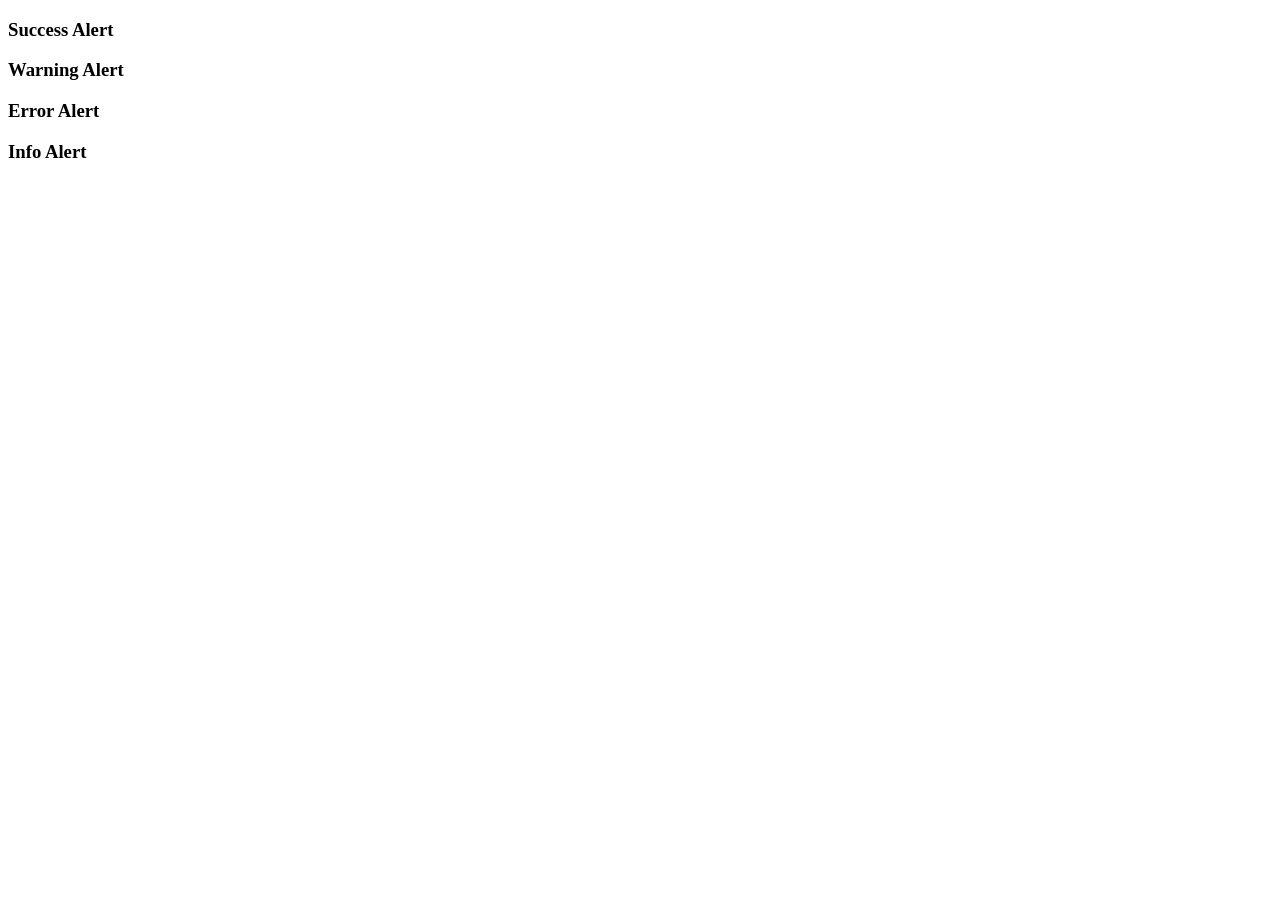
<file: alerts.html>
<!doctype html>
<html lang="en">
  <head>
    <meta charset="UTF-8" />
    <meta
      name="viewport"
      content="width=device-width, user-scalable=no, initial-scale=1.0, maximum-scale=1.0, minimum-scale=1.0"
    />
    <meta http-equiv="X-UA-Compatible" content="ie=edge" />
    <title>Alerts | TailAdmin - Tailwind CSS Admin Dashboard Template</title>
  </head>
  <body
    x-data="{ page: 'alerts', 'loaded': true, 'darkMode': false, 'stickyMenu': false, 'sidebarToggle': false, 'scrollTop': false }"
    x-init="
         darkMode = JSON.parse(localStorage.getItem('darkMode'));
         $watch('darkMode', value => localStorage.setItem('darkMode', JSON.stringify(value)))"
    :class="{'dark bg-gray-900': darkMode === true}"
  >
    <!-- ===== Preloader Start ===== -->
    <include src="./partials/preloader.html"></include>
    <!-- ===== Preloader End ===== -->

    <!-- ===== Page Wrapper Start ===== -->
    <div class="flex h-screen overflow-hidden">
      <!-- ===== Sidebar Start ===== -->
      <include src="./partials/sidebar.html"></include>
      <!-- ===== Sidebar End ===== -->

      <!-- ===== Content Area Start ===== -->
      <div
        class="relative flex flex-1 flex-col overflow-y-auto overflow-x-hidden"
      >
        <!-- Small Device Overlay Start -->
        <include src="./partials/overlay.html" />
        <!-- Small Device Overlay End -->

        <!-- ===== Header Start ===== -->
        <include src="./partials/header.html" />
        <!-- ===== Header End ===== -->

        <!-- ===== Main Content Start ===== -->
        <main>
          <div class="mx-auto max-w-(--breakpoint-2xl) p-4 md:p-6">
            <!-- Breadcrumb Start -->
            <div x-data="{ pageName: `Alerts`}">
              <include src="./partials/breadcrumb.html" />
            </div>
            <!-- Breadcrumb End -->

            <div class="space-y-5 sm:space-y-6">
              <div
                class="rounded-2xl border border-gray-200 bg-white dark:border-gray-800 dark:bg-white/[0.03]"
              >
                <div class="px-6 py-5">
                  <h3
                    class="text-base font-medium text-gray-800 dark:text-white/90"
                  >
                    Success Alert
                  </h3>
                </div>
                <div
                  class="border-t border-gray-100 p-4 dark:border-gray-800 sm:p-6"
                >
                  <div class="space-y-6">
                    <include src="./partials/alert/alert-success.html" />
                  </div>
                </div>
              </div>

              <div
                class="rounded-2xl border border-gray-200 bg-white dark:border-gray-800 dark:bg-white/[0.03]"
              >
                <div class="px-6 py-5">
                  <h3
                    class="text-base font-medium text-gray-800 dark:text-white/90"
                  >
                    Warning Alert
                  </h3>
                </div>
                <div
                  class="border-t border-gray-100 p-4 dark:border-gray-800 sm:p-6"
                >
                  <div class="space-y-6">
                    <include src="./partials/alert/alert-warning.html" />
                  </div>
                </div>
              </div>

              <div
                class="rounded-2xl border border-gray-200 bg-white dark:border-gray-800 dark:bg-white/[0.03]"
              >
                <div class="px-6 py-5">
                  <h3
                    class="text-base font-medium text-gray-800 dark:text-white/90"
                  >
                    Error Alert
                  </h3>
                </div>
                <div
                  class="border-t border-gray-100 p-4 dark:border-gray-800 sm:p-6"
                >
                  <div class="space-y-6">
                    <include src="./partials/alert/alert-error.html" />
                  </div>
                </div>
              </div>

              <div
                class="rounded-2xl border border-gray-200 bg-white dark:border-gray-800 dark:bg-white/[0.03]"
              >
                <div class="px-6 py-5">
                  <h3
                    class="text-base font-medium text-gray-800 dark:text-white/90"
                  >
                    Info Alert
                  </h3>
                </div>
                <div
                  class="border-t border-gray-100 p-4 dark:border-gray-800 sm:p-6"
                >
                  <div class="space-y-6">
                    <include src="./partials/alert/alert-info.html" />
                  </div>
                </div>
              </div>
            </div>
          </div>
        </main>
        <!-- ===== Main Content End ===== -->
      </div>
      <!-- ===== Content Area End ===== -->
    </div>
    <!-- ===== Page Wrapper End ===== -->
  </body>
</html>
</file>
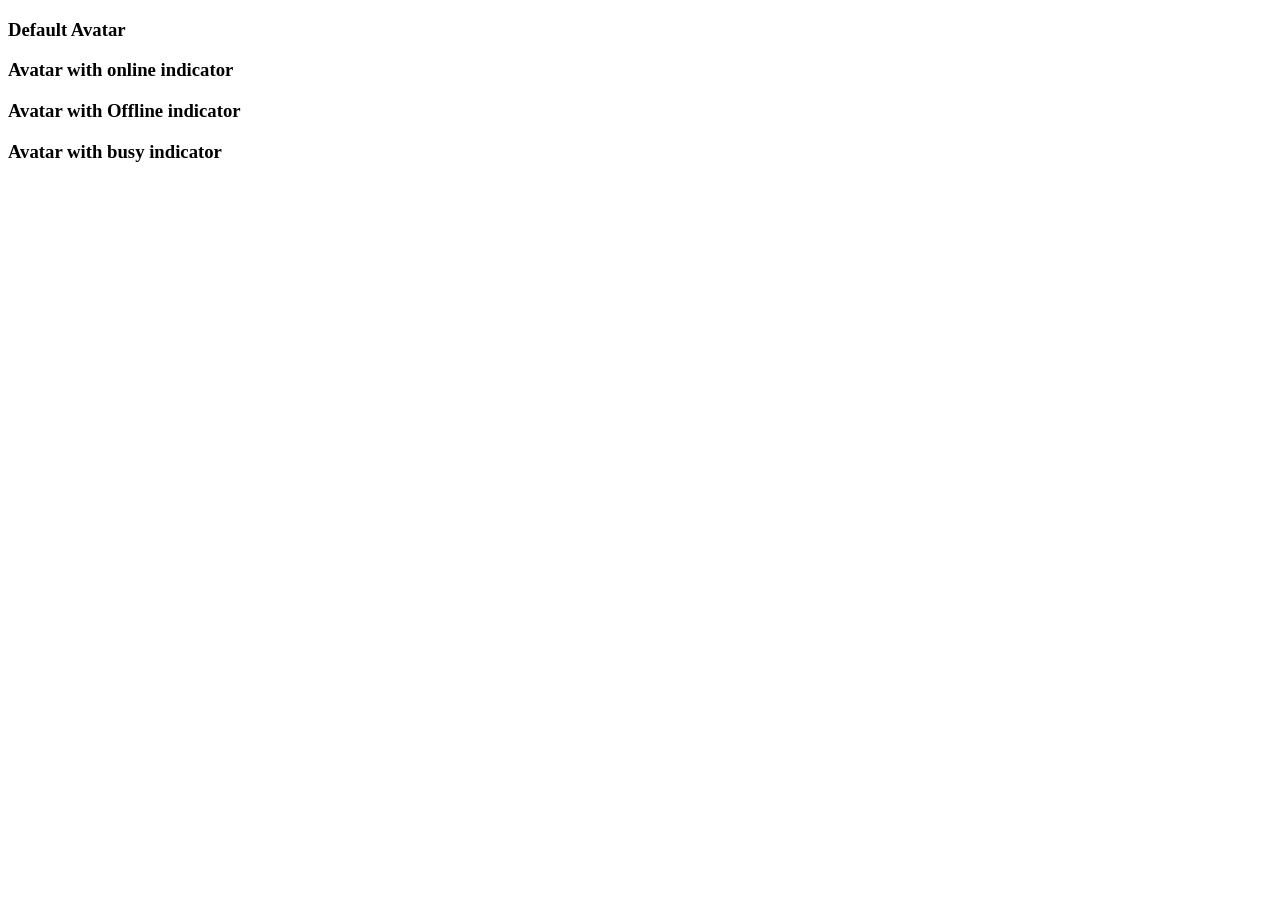
<file: avatars.html>
<!doctype html>
<html lang="en">
  <head>
    <meta charset="UTF-8" />
    <meta
      name="viewport"
      content="width=device-width, user-scalable=no, initial-scale=1.0, maximum-scale=1.0, minimum-scale=1.0"
    />
    <meta http-equiv="X-UA-Compatible" content="ie=edge" />
    <title>Avatars | TailAdmin - Tailwind CSS Admin Dashboard Template</title>
  </head>
  <body
    x-data="{ page: 'avatars', 'loaded': true, 'darkMode': false, 'stickyMenu': false, 'sidebarToggle': false, 'scrollTop': false }"
    x-init="
         darkMode = JSON.parse(localStorage.getItem('darkMode'));
         $watch('darkMode', value => localStorage.setItem('darkMode', JSON.stringify(value)))"
    :class="{'dark bg-gray-900': darkMode === true}"
  >
    <!-- ===== Preloader Start ===== -->
    <include src="./partials/preloader.html"></include>
    <!-- ===== Preloader End ===== -->

    <!-- ===== Page Wrapper Start ===== -->
    <div class="flex h-screen overflow-hidden">
      <!-- ===== Sidebar Start ===== -->
      <include src="./partials/sidebar.html"></include>
      <!-- ===== Sidebar End ===== -->

      <!-- ===== Content Area Start ===== -->
      <div
        class="relative flex flex-col flex-1 overflow-x-hidden overflow-y-auto"
      >
        <!-- Small Device Overlay Start -->
        <include src="./partials/overlay.html" />
        <!-- Small Device Overlay End -->

        <!-- ===== Header Start ===== -->
        <include src="./partials/header.html" />
        <!-- ===== Header End ===== -->

        <!-- ===== Main Content Start ===== -->
        <main>
          <div class="p-4 mx-auto max-w-(--breakpoint-2xl) md:p-6">
            <!-- Breadcrumb Start -->
            <div x-data="{ pageName: `Avatars`}">
              <include src="./partials/breadcrumb.html" />
            </div>
            <!-- Breadcrumb End -->

            <div class="space-y-5 sm:space-y-6">
              <div
                class="rounded-2xl border border-gray-200 bg-white dark:border-gray-800 dark:bg-white/[0.03]"
              >
                <div class="px-6 py-5">
                  <h3
                    class="text-base font-medium text-gray-800 dark:text-white/90"
                  >
                    Default Avatar
                  </h3>
                </div>
                <div class="p-8 border-t border-gray-100 dark:border-gray-800">
                  <include src="./partials/avatar/avatar-01.html" />
                </div>
              </div>

              <div
                class="rounded-2xl border border-gray-200 bg-white dark:border-gray-800 dark:bg-white/[0.03]"
              >
                <div class="px-6 py-5">
                  <h3
                    class="text-base font-medium text-gray-800 dark:text-white/90"
                  >
                    Avatar with online indicator
                  </h3>
                </div>
                <div class="p-8 border-t border-gray-100 dark:border-gray-800">
                  <include src="./partials/avatar/avatar-02.html" />
                </div>
              </div>

              <div
                class="rounded-2xl border border-gray-200 bg-white dark:border-gray-800 dark:bg-white/[0.03]"
              >
                <div class="px-6 py-5">
                  <h3
                    class="text-base font-medium text-gray-800 dark:text-white/90"
                  >
                    Avatar with Offline indicator
                  </h3>
                </div>
                <div class="p-8 border-t border-gray-100 dark:border-gray-800">
                  <include src="./partials/avatar/avatar-03.html" />
                </div>
              </div>

              <div
                class="rounded-2xl border border-gray-200 bg-white dark:border-gray-800 dark:bg-white/[0.03]"
              >
                <div class="px-6 py-5">
                  <h3
                    class="text-base font-medium text-gray-800 dark:text-white/90"
                  >
                    Avatar with busy indicator
                  </h3>
                </div>
                <div class="p-8 border-t border-gray-100 dark:border-gray-800">
                  <include src="./partials/avatar/avatar-04.html" />
                </div>
              </div>
            </div>
          </div>
        </main>
        <!-- ===== Main Content End ===== -->
      </div>
      <!-- ===== Content Area End ===== -->
    </div>
    <!-- ===== Page Wrapper End ===== -->
  </body>
</html>
</file>
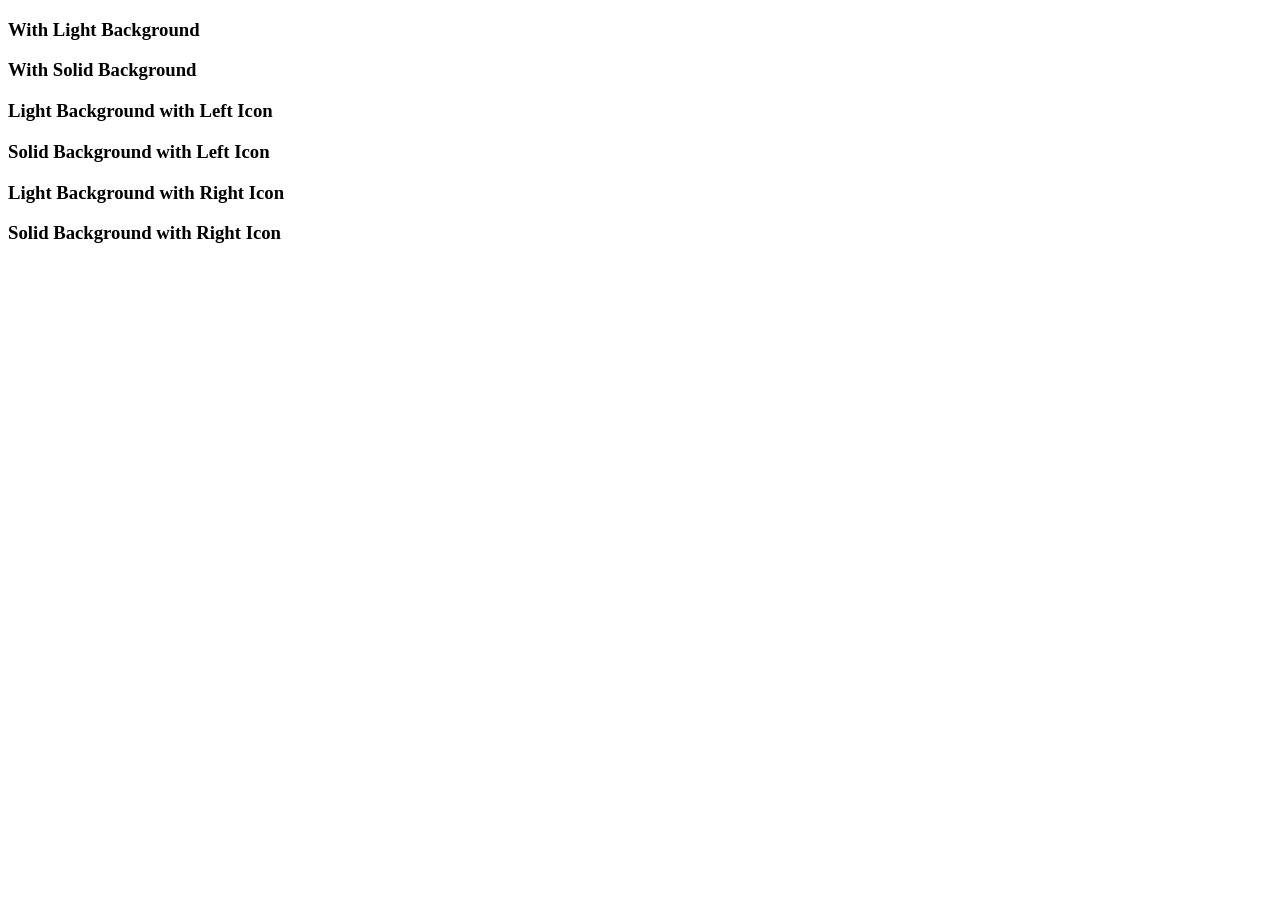
<file: badge.html>
<!doctype html>
<html lang="en">
  <head>
    <meta charset="UTF-8" />
    <meta
      name="viewport"
      content="width=device-width, user-scalable=no, initial-scale=1.0, maximum-scale=1.0, minimum-scale=1.0"
    />
    <meta http-equiv="X-UA-Compatible" content="ie=edge" />
    <title>Badge | TailAdmin - Tailwind CSS Admin Dashboard Template</title>
  </head>
  <body
    x-data="{ page: 'badge', 'loaded': true, 'darkMode': false, 'stickyMenu': false, 'sidebarToggle': false, 'scrollTop': false }"
    x-init="
         darkMode = JSON.parse(localStorage.getItem('darkMode'));
         $watch('darkMode', value => localStorage.setItem('darkMode', JSON.stringify(value)))"
    :class="{'dark bg-gray-900': darkMode === true}"
  >
    <!-- ===== Preloader Start ===== -->
    <include src="./partials/preloader.html"></include>
    <!-- ===== Preloader End ===== -->

    <!-- ===== Page Wrapper Start ===== -->
    <div class="flex h-screen overflow-hidden">
      <!-- ===== Sidebar Start ===== -->
      <include src="./partials/sidebar.html"></include>
      <!-- ===== Sidebar End ===== -->

      <!-- ===== Content Area Start ===== -->
      <div
        class="relative flex flex-1 flex-col overflow-y-auto overflow-x-hidden"
      >
        <!-- Small Device Overlay Start -->
        <include src="./partials/overlay.html" />
        <!-- Small Device Overlay End -->

        <!-- ===== Header Start ===== -->
        <include src="./partials/header.html" />
        <!-- ===== Header End ===== -->

        <!-- ===== Main Content Start ===== -->
        <main>
          <div class="mx-auto max-w-(--breakpoint-2xl) p-4 md:p-6">
            <!-- Breadcrumb Start -->
            <div x-data="{ pageName: `Badge`}">
              <include src="./partials/breadcrumb.html" />
            </div>
            <!-- Breadcrumb End -->

            <div class="space-y-5 sm:space-y-6">
              <div
                class="rounded-2xl border border-gray-200 bg-white dark:border-gray-800 dark:bg-white/[0.03]"
              >
                <div class="px-6 py-5">
                  <h3
                    class="text-base font-medium text-gray-800 dark:text-white/90"
                  >
                    With Light Background
                  </h3>
                </div>
                <div
                  class="border-t border-gray-100 p-6 dark:border-gray-800 xl:p-10"
                >
                  <include src="./partials/badge/badge-01.html" />
                </div>
              </div>

              <div
                class="rounded-2xl border border-gray-200 bg-white dark:border-gray-800 dark:bg-white/[0.03]"
              >
                <div class="px-6 py-5">
                  <h3
                    class="text-base font-medium text-gray-800 dark:text-white/90"
                  >
                    With Solid Background
                  </h3>
                </div>
                <div
                  class="border-t border-gray-100 p-6 dark:border-gray-800 xl:p-10"
                >
                  <include src="./partials/badge/badge-02.html" />
                </div>
              </div>

              <div
                class="rounded-2xl border border-gray-200 bg-white dark:border-gray-800 dark:bg-white/[0.03]"
              >
                <div class="px-6 py-5">
                  <h3
                    class="text-base font-medium text-gray-800 dark:text-white/90"
                  >
                    Light Background with Left Icon
                  </h3>
                </div>
                <div
                  class="border-t border-gray-100 p-6 dark:border-gray-800 xl:p-10"
                >
                  <include src="./partials/badge/badge-03.html" />
                </div>
              </div>

              <div
                class="rounded-2xl border border-gray-200 bg-white dark:border-gray-800 dark:bg-white/[0.03]"
              >
                <div class="px-6 py-5">
                  <h3
                    class="text-base font-medium text-gray-800 dark:text-white/90"
                  >
                    Solid Background with Left Icon
                  </h3>
                </div>
                <div
                  class="border-t border-gray-100 p-6 dark:border-gray-800 xl:p-10"
                >
                  <include src="./partials/badge/badge-04.html" />
                </div>
              </div>

              <div
                class="rounded-2xl border border-gray-200 bg-white dark:border-gray-800 dark:bg-white/[0.03]"
              >
                <div class="px-6 py-5">
                  <h3
                    class="text-base font-medium text-gray-800 dark:text-white/90"
                  >
                    Light Background with Right Icon
                  </h3>
                </div>
                <div
                  class="border-t border-gray-100 p-6 dark:border-gray-800 xl:p-10"
                >
                  <include src="./partials/badge/badge-05.html" />
                </div>
              </div>

              <div
                class="rounded-2xl border border-gray-200 bg-white dark:border-gray-800 dark:bg-white/[0.03]"
              >
                <div class="px-6 py-5">
                  <h3
                    class="text-base font-medium text-gray-800 dark:text-white/90"
                  >
                    Solid Background with Right Icon
                  </h3>
                </div>
                <div
                  class="border-t border-gray-100 p-6 dark:border-gray-800 xl:p-10"
                >
                  <include src="./partials/badge/badge-06.html" />
                </div>
              </div>
            </div>
          </div>
        </main>
        <!-- ===== Main Content End ===== -->
      </div>
      <!-- ===== Content Area End ===== -->
    </div>
    <!-- ===== Page Wrapper End ===== -->
  </body>
</html>
</file>
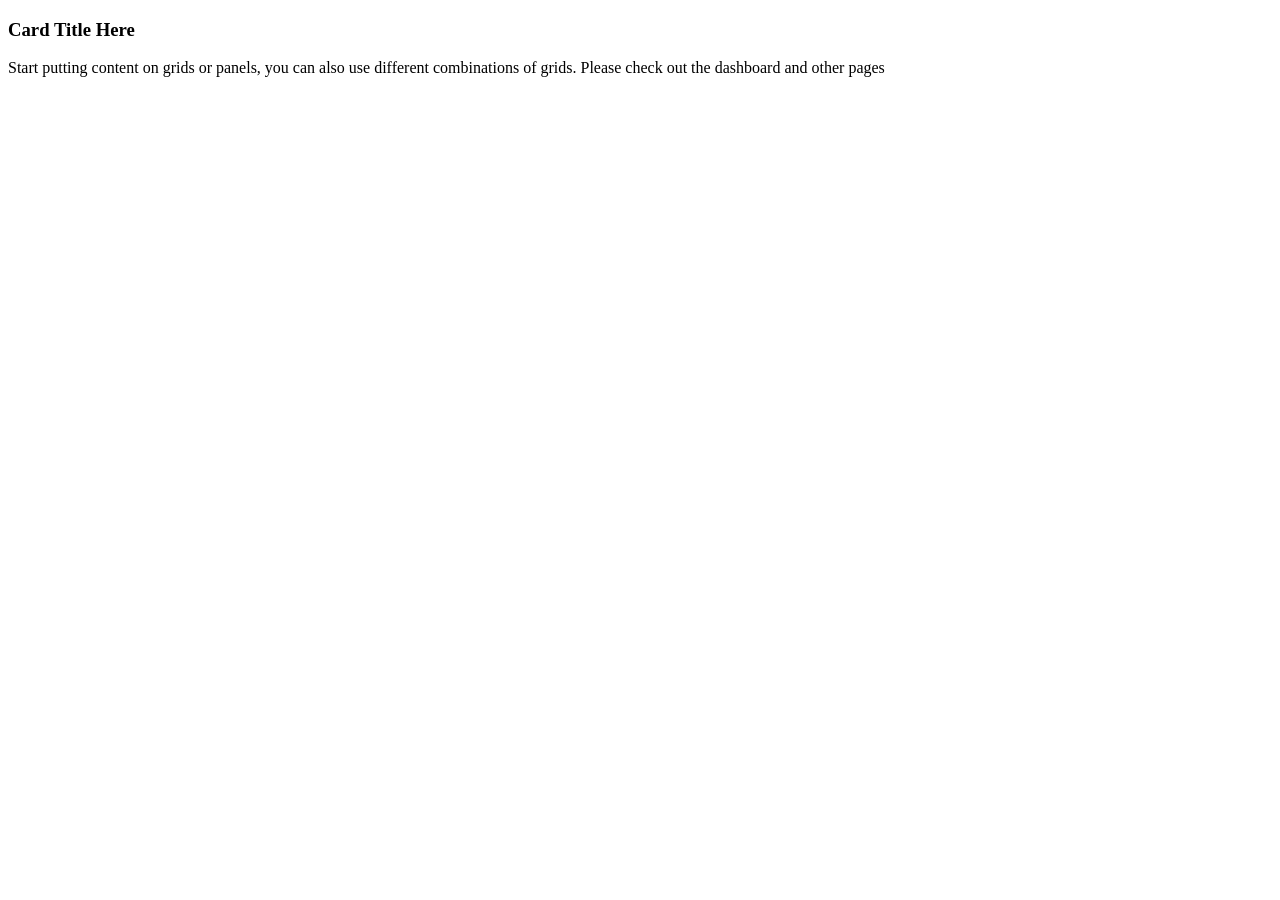
<file: blank.html>
<!doctype html>
<html lang="en">
  <head>
    <meta charset="UTF-8" />
    <meta
      name="viewport"
      content="width=device-width, user-scalable=no, initial-scale=1.0, maximum-scale=1.0, minimum-scale=1.0"
    />
    <meta http-equiv="X-UA-Compatible" content="ie=edge" />
    <title>
      Blank Page | TailAdmin - Tailwind CSS Admin Dashboard Template
    </title>
  </head>
  <body
    x-data="{ page: 'blank', 'loaded': true, 'darkMode': false, 'stickyMenu': false, 'sidebarToggle': false, 'scrollTop': false }"
    x-init="
         darkMode = JSON.parse(localStorage.getItem('darkMode'));
         $watch('darkMode', value => localStorage.setItem('darkMode', JSON.stringify(value)))"
    :class="{'dark bg-gray-900': darkMode === true}"
  >
    <!-- ===== Preloader Start ===== -->
    <include src="./partials/preloader.html"></include>
    <!-- ===== Preloader End ===== -->

    <!-- ===== Page Wrapper Start ===== -->
    <div class="flex h-screen overflow-hidden">
      <!-- ===== Sidebar Start ===== -->
      <include src="./partials/sidebar.html"></include>
      <!-- ===== Sidebar End ===== -->

      <!-- ===== Content Area Start ===== -->
      <div
        class="relative flex flex-1 flex-col overflow-y-auto overflow-x-hidden"
      >
        <!-- Small Device Overlay Start -->
        <include src="./partials/overlay.html" />
        <!-- Small Device Overlay End -->

        <!-- ===== Header Start ===== -->
        <include src="./partials/header.html" />
        <!-- ===== Header End ===== -->

        <!-- ===== Main Content Start ===== -->
        <main>
          <div class="mx-auto max-w-(--breakpoint-2xl) p-4 md:p-6">
            <!-- Breadcrumb Start -->
            <div x-data="{ pageName: `Blank Page`}">
              <include src="./partials/breadcrumb.html" />
            </div>
            <!-- Breadcrumb End -->

            <div
              class="min-h-screen rounded-2xl border border-gray-200 bg-white px-5 py-7 dark:border-gray-800 dark:bg-white/[0.03] xl:px-10 xl:py-12"
            >
              <div class="mx-auto w-full max-w-[630px] text-center">
                <h3
                  class="mb-4 text-theme-xl font-semibold text-gray-800 dark:text-white/90 sm:text-2xl"
                >
                  Card Title Here
                </h3>

                <p
                  class="text-sm text-gray-500 dark:text-gray-400 sm:text-base"
                >
                  Start putting content on grids or panels, you can also use
                  different combinations of grids. Please check out the
                  dashboard and other pages
                </p>
              </div>
            </div>
          </div>
        </main>
        <!-- ===== Main Content End ===== -->
      </div>
      <!-- ===== Content Area End ===== -->
    </div>
    <!-- ===== Page Wrapper End ===== -->
  </body>
</html>
</file>
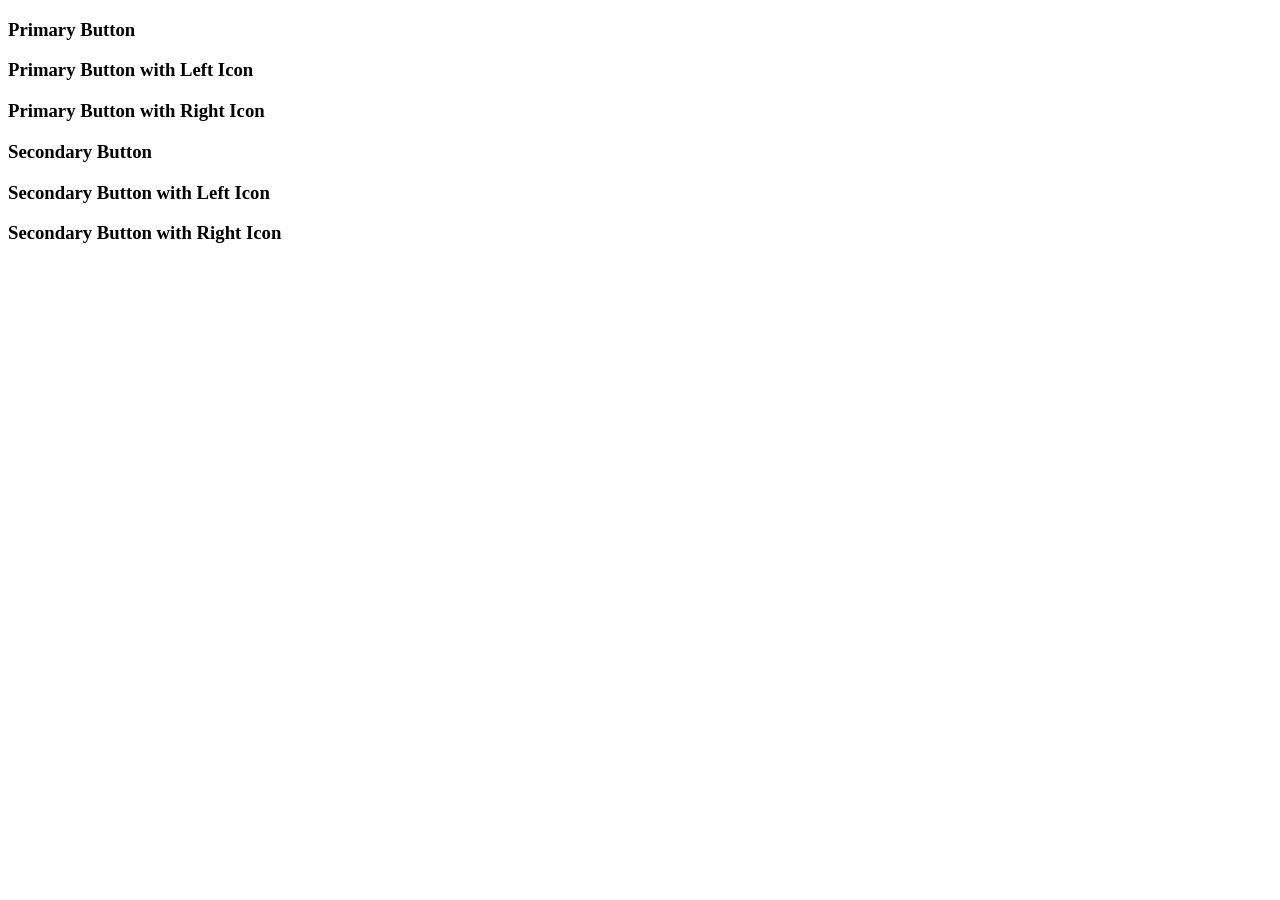
<file: buttons.html>
<!doctype html>
<html lang="en">
  <head>
    <meta charset="UTF-8" />
    <meta
      name="viewport"
      content="width=device-width, user-scalable=no, initial-scale=1.0, maximum-scale=1.0, minimum-scale=1.0"
    />
    <meta http-equiv="X-UA-Compatible" content="ie=edge" />
    <title>Buttons | TailAdmin - Tailwind CSS Admin Dashboard Template</title>
  </head>
  <body
    x-data="{ page: 'buttons', 'loaded': true, 'darkMode': false, 'stickyMenu': false, 'sidebarToggle': false, 'scrollTop': false }"
    x-init="
         darkMode = JSON.parse(localStorage.getItem('darkMode'));
         $watch('darkMode', value => localStorage.setItem('darkMode', JSON.stringify(value)))"
    :class="{'dark bg-gray-900': darkMode === true}"
  >
    <!-- ===== Preloader Start ===== -->
    <include src="./partials/preloader.html"></include>
    <!-- ===== Preloader End ===== -->

    <!-- ===== Page Wrapper Start ===== -->
    <div class="flex h-screen overflow-hidden">
      <!-- ===== Sidebar Start ===== -->
      <include src="./partials/sidebar.html"></include>
      <!-- ===== Sidebar End ===== -->

      <!-- ===== Content Area Start ===== -->
      <div
        class="relative flex flex-1 flex-col overflow-y-auto overflow-x-hidden"
      >
        <!-- Small Device Overlay Start -->
        <include src="./partials/overlay.html" />
        <!-- Small Device Overlay End -->

        <!-- ===== Header Start ===== -->
        <include src="./partials/header.html" />
        <!-- ===== Header End ===== -->

        <!-- ===== Main Content Start ===== -->
        <main>
          <div class="mx-auto max-w-(--breakpoint-2xl) p-4 md:p-6">
            <!-- Breadcrumb Start -->
            <div x-data="{ pageName: `Buttons`}">
              <include src="./partials/breadcrumb.html" />
            </div>
            <!-- Breadcrumb End -->

            <div class="space-y-5 sm:space-y-6">
              <div
                class="rounded-2xl border border-gray-200 bg-white dark:border-gray-800 dark:bg-white/[0.03]"
              >
                <div class="px-6 py-5">
                  <h3
                    class="text-base font-medium text-gray-800 dark:text-white/90"
                  >
                    Primary Button
                  </h3>
                </div>
                <div
                  class="border-t border-gray-100 px-6 py-6.5 dark:border-gray-800"
                >
                  <include src="./partials/buttons/button-01.html" />
                </div>
              </div>

              <div
                class="rounded-2xl border border-gray-200 bg-white dark:border-gray-800 dark:bg-white/[0.03]"
              >
                <div class="px-6 py-5">
                  <h3
                    class="text-base font-medium text-gray-800 dark:text-white/90"
                  >
                    Primary Button with Left Icon
                  </h3>
                </div>
                <div
                  class="border-t border-gray-100 px-6 py-6.5 dark:border-gray-800"
                >
                  <include src="./partials/buttons/button-02.html" />
                </div>
              </div>

              <div
                class="rounded-2xl border border-gray-200 bg-white dark:border-gray-800 dark:bg-white/[0.03]"
              >
                <div class="px-6 py-5">
                  <h3
                    class="text-base font-medium text-gray-800 dark:text-white/90"
                  >
                    Primary Button with Right Icon
                  </h3>
                </div>
                <div
                  class="border-t border-gray-100 px-6 py-6.5 dark:border-gray-800"
                >
                  <include src="./partials/buttons/button-03.html" />
                </div>
              </div>

              <div
                class="rounded-2xl border border-gray-200 bg-white dark:border-gray-800 dark:bg-white/[0.03]"
              >
                <div class="px-6 py-5">
                  <h3
                    class="text-base font-medium text-gray-800 dark:text-white/90"
                  >
                    Secondary Button
                  </h3>
                </div>
                <div
                  class="border-t border-gray-100 px-6 py-6.5 dark:border-gray-800"
                >
                  <include src="./partials/buttons/button-04.html" />
                </div>
              </div>

              <div
                class="rounded-2xl border border-gray-200 bg-white dark:border-gray-800 dark:bg-white/[0.03]"
              >
                <div class="px-6 py-5">
                  <h3
                    class="text-base font-medium text-gray-800 dark:text-white/90"
                  >
                    Secondary Button with Left Icon
                  </h3>
                </div>
                <div
                  class="border-t border-gray-100 px-6 py-6.5 dark:border-gray-800"
                >
                  <include src="./partials/buttons/button-05.html" />
                </div>
              </div>

              <div
                class="rounded-2xl border border-gray-200 bg-white dark:border-gray-800 dark:bg-white/[0.03]"
              >
                <div class="px-6 py-5">
                  <h3
                    class="text-base font-medium text-gray-800 dark:text-white/90"
                  >
                    Secondary Button with Right Icon
                  </h3>
                </div>
                <div
                  class="border-t border-gray-100 px-6 py-6.5 dark:border-gray-800"
                >
                  <include src="./partials/buttons/button-06.html" />
                </div>
              </div>
            </div>
          </div>
        </main>
        <!-- ===== Main Content End ===== -->
      </div>
      <!-- ===== Content Area End ===== -->
    </div>
    <!-- ===== Page Wrapper End ===== -->
  </body>
</html>
</file>
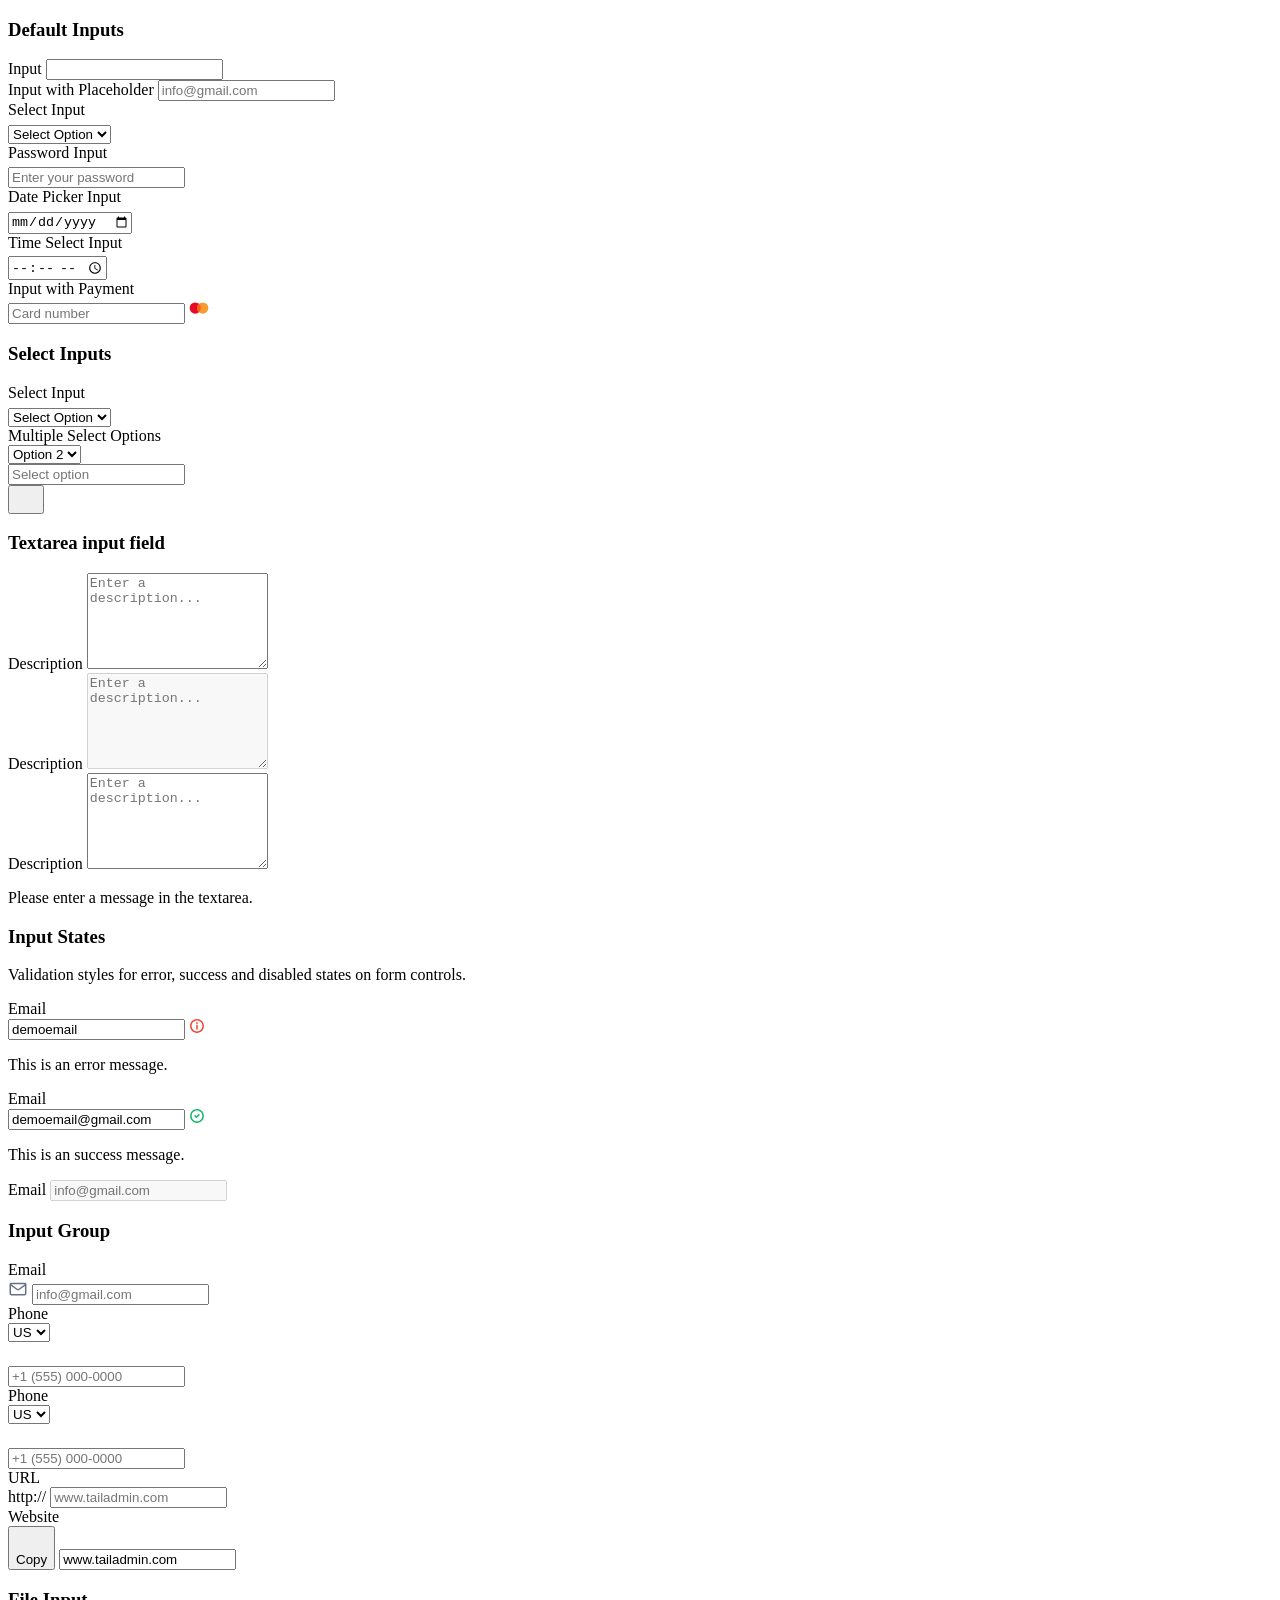
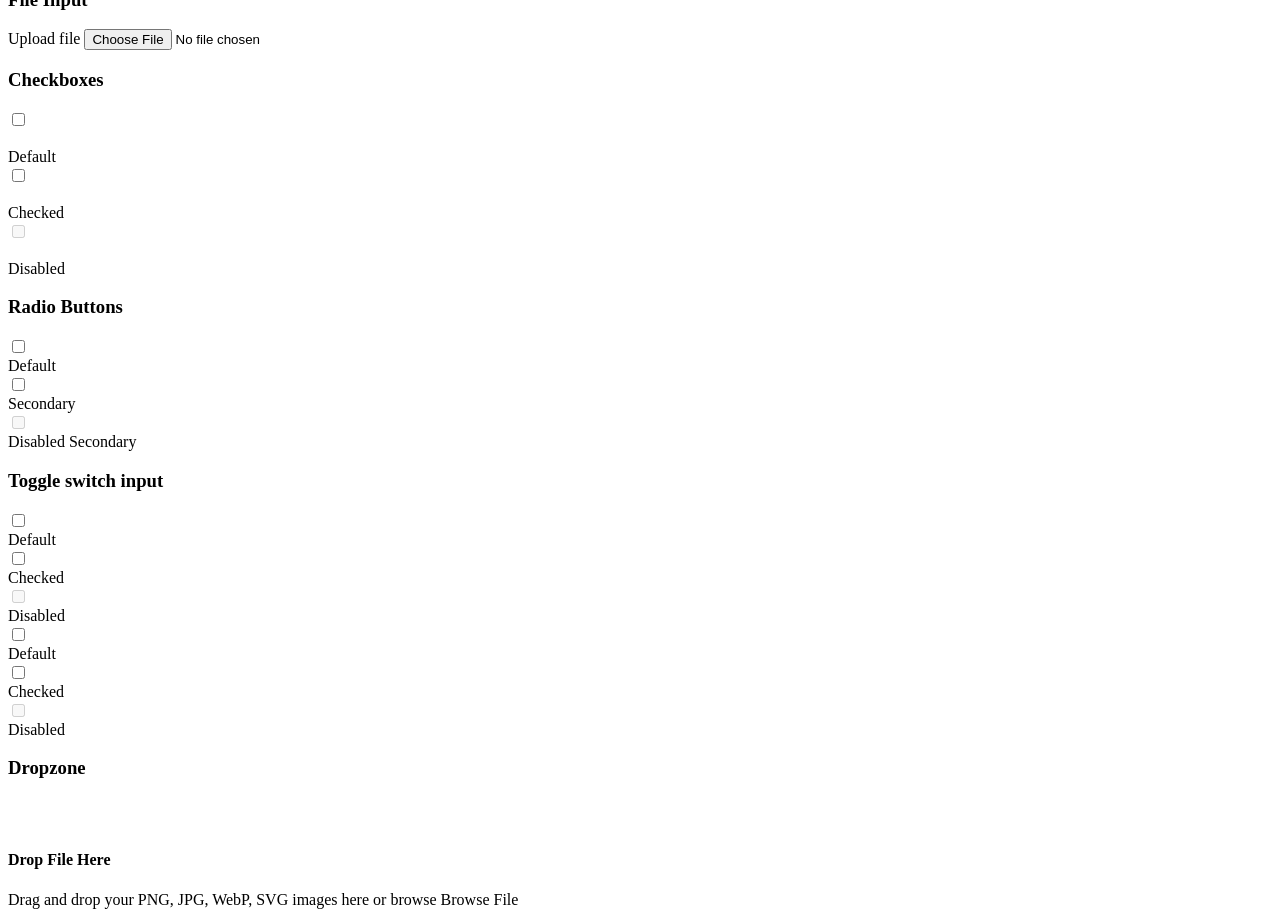
<file: form-elements.html>
<!doctype html>
<html lang="en">
  <head>
    <meta charset="UTF-8" />
    <meta
      name="viewport"
      content="width=device-width, user-scalable=no, initial-scale=1.0, maximum-scale=1.0, minimum-scale=1.0"
    />
    <meta http-equiv="X-UA-Compatible" content="ie=edge" />
    <title>
      Form Elements | TailAdmin - Tailwind CSS Admin Dashboard Template
    </title>
  </head>
  <body
    x-data="{ page: 'formElements', 'loaded': true, 'darkMode': false, 'stickyMenu': false, 'sidebarToggle': false, 'scrollTop': false }"
    x-init="
         darkMode = JSON.parse(localStorage.getItem('darkMode'));
         $watch('darkMode', value => localStorage.setItem('darkMode', JSON.stringify(value)))"
    :class="{'dark bg-gray-900': darkMode === true}"
  >
    <!-- ===== Preloader Start ===== -->
    <include src="./partials/preloader.html"></include>
    <!-- ===== Preloader End ===== -->

    <!-- ===== Page Wrapper Start ===== -->
    <div class="flex h-screen overflow-hidden">
      <!-- ===== Sidebar Start ===== -->
      <include src="./partials/sidebar.html"></include>
      <!-- ===== Sidebar End ===== -->

      <!-- ===== Content Area Start ===== -->
      <div
        class="relative flex flex-1 flex-col overflow-x-hidden overflow-y-auto"
      >
        <!-- Small Device Overlay Start -->
        <include src="./partials/overlay.html" />
        <!-- Small Device Overlay End -->

        <!-- ===== Header Start ===== -->
        <include src="./partials/header.html" />
        <!-- ===== Header End ===== -->

        <!-- ===== Main Content Start ===== -->
        <main>
          <div class="mx-auto max-w-(--breakpoint-2xl) p-4 md:p-6">
            <!-- Breadcrumb Start -->
            <div x-data="{ pageName: `Form Elements`}">
              <include src="./partials/breadcrumb.html" />
            </div>
            <!-- Breadcrumb End -->

            <!-- ====== Form Elements Section Start -->
            <div class="grid grid-cols-1 gap-6 sm:grid-cols-2">
              <div class="space-y-6">
                <div
                  class="rounded-2xl border border-gray-200 bg-white dark:border-gray-800 dark:bg-white/[0.03]"
                >
                  <div class="px-5 py-4 sm:px-6 sm:py-5">
                    <h3
                      class="text-base font-medium text-gray-800 dark:text-white/90"
                    >
                      Default Inputs
                    </h3>
                  </div>
                  <div
                    class="space-y-6 border-t border-gray-100 p-5 sm:p-6 dark:border-gray-800"
                  >
                    <!-- Elements -->
                    <div>
                      <label
                        class="mb-1.5 block text-sm font-medium text-gray-700 dark:text-gray-400"
                      >
                        Input
                      </label>
                      <input
                        type="text"
                        class="dark:bg-dark-900 shadow-theme-xs focus:border-brand-300 focus:ring-brand-500/10 dark:focus:border-brand-800 h-11 w-full rounded-lg border border-gray-300 bg-transparent px-4 py-2.5 text-sm text-gray-800 placeholder:text-gray-400 focus:ring-3 focus:outline-hidden dark:border-gray-700 dark:bg-gray-900 dark:text-white/90 dark:placeholder:text-white/30"
                      />
                    </div>

                    <!-- Elements -->
                    <div>
                      <label
                        class="mb-1.5 block text-sm font-medium text-gray-700 dark:text-gray-400"
                      >
                        Input with Placeholder
                      </label>
                      <input
                        type="text"
                        placeholder="info@gmail.com"
                        class="dark:bg-dark-900 shadow-theme-xs focus:border-brand-300 focus:ring-brand-500/10 dark:focus:border-brand-800 h-11 w-full rounded-lg border border-gray-300 bg-transparent px-4 py-2.5 text-sm text-gray-800 placeholder:text-gray-400 focus:ring-3 focus:outline-hidden dark:border-gray-700 dark:bg-gray-900 dark:text-white/90 dark:placeholder:text-white/30"
                      />
                    </div>

                    <!-- Elements -->
                    <div>
                      <label
                        class="mb-1.5 block text-sm font-medium text-gray-700 dark:text-gray-400"
                      >
                        Select Input
                      </label>
                      <div
                        x-data="{ isOptionSelected: false }"
                        class="relative z-20 bg-transparent"
                      >
                        <select
                          class="dark:bg-dark-900 shadow-theme-xs focus:border-brand-300 focus:ring-brand-500/10 dark:focus:border-brand-800 h-11 w-full appearance-none rounded-lg border border-gray-300 bg-transparent bg-none px-4 py-2.5 pr-11 text-sm text-gray-800 placeholder:text-gray-400 focus:ring-3 focus:outline-hidden dark:border-gray-700 dark:bg-gray-900 dark:text-white/90 dark:placeholder:text-white/30"
                          :class="isOptionSelected && 'text-gray-800 dark:text-white/90'"
                          @change="isOptionSelected = true"
                        >
                          <option
                            value=""
                            class="text-gray-700 dark:bg-gray-900 dark:text-gray-400"
                          >
                            Select Option
                          </option>
                          <option
                            value=""
                            class="text-gray-700 dark:bg-gray-900 dark:text-gray-400"
                          >
                            Marketing
                          </option>
                          <option
                            value=""
                            class="text-gray-700 dark:bg-gray-900 dark:text-gray-400"
                          >
                            Template
                          </option>
                          <option
                            value=""
                            class="text-gray-700 dark:bg-gray-900 dark:text-gray-400"
                          >
                            Development
                          </option>
                        </select>
                        <span
                          class="pointer-events-none absolute top-1/2 right-4 z-30 -translate-y-1/2 text-gray-500 dark:text-gray-400"
                        >
                          <svg
                            class="stroke-current"
                            width="20"
                            height="20"
                            viewBox="0 0 20 20"
                            fill="none"
                            xmlns="http://www.w3.org/2000/svg"
                          >
                            <path
                              d="M4.79175 7.396L10.0001 12.6043L15.2084 7.396"
                              stroke=""
                              stroke-width="1.5"
                              stroke-linecap="round"
                              stroke-linejoin="round"
                            />
                          </svg>
                        </span>
                      </div>
                    </div>

                    <!-- Elements -->
                    <div>
                      <label
                        class="mb-1.5 block text-sm font-medium text-gray-700 dark:text-gray-400"
                      >
                        Password Input
                      </label>
                      <div x-data="{ showPassword: false }" class="relative">
                        <input
                          :type="showPassword ? 'text' : 'password'"
                          placeholder="Enter your password"
                          class="dark:bg-dark-900 shadow-theme-xs focus:border-brand-300 focus:ring-brand-500/10 dark:focus:border-brand-800 h-11 w-full appearance-none rounded-lg border border-gray-300 bg-transparent bg-none px-4 py-2.5 pr-11 pl-4 text-sm text-gray-800 placeholder:text-gray-400 focus:ring-3 focus:outline-hidden dark:border-gray-700 dark:bg-gray-900 dark:text-white/90 dark:placeholder:text-white/30"
                        />
                        <span
                          @click="showPassword = !showPassword"
                          class="absolute top-1/2 right-4 z-30 -translate-y-1/2 cursor-pointer"
                        >
                          <svg
                            x-show="!showPassword"
                            class="fill-gray-500 dark:fill-gray-400"
                            width="20"
                            height="20"
                            viewBox="0 0 20 20"
                            fill="none"
                            xmlns="http://www.w3.org/2000/svg"
                          >
                            <path
                              fill-rule="evenodd"
                              clip-rule="evenodd"
                              d="M10.0002 13.8619C7.23361 13.8619 4.86803 12.1372 3.92328 9.70241C4.86804 7.26761 7.23361 5.54297 10.0002 5.54297C12.7667 5.54297 15.1323 7.26762 16.0771 9.70243C15.1323 12.1372 12.7667 13.8619 10.0002 13.8619ZM10.0002 4.04297C6.48191 4.04297 3.49489 6.30917 2.4155 9.4593C2.3615 9.61687 2.3615 9.78794 2.41549 9.94552C3.49488 13.0957 6.48191 15.3619 10.0002 15.3619C13.5184 15.3619 16.5055 13.0957 17.5849 9.94555C17.6389 9.78797 17.6389 9.6169 17.5849 9.45932C16.5055 6.30919 13.5184 4.04297 10.0002 4.04297ZM9.99151 7.84413C8.96527 7.84413 8.13333 8.67606 8.13333 9.70231C8.13333 10.7286 8.96527 11.5605 9.99151 11.5605H10.0064C11.0326 11.5605 11.8646 10.7286 11.8646 9.70231C11.8646 8.67606 11.0326 7.84413 10.0064 7.84413H9.99151Z"
                            />
                          </svg>

                          <svg
                            x-show="showPassword"
                            class="fill-gray-500 dark:fill-gray-400"
                            width="20"
                            height="20"
                            viewBox="0 0 20 20"
                            fill="none"
                            xmlns="http://www.w3.org/2000/svg"
                          >
                            <path
                              fill-rule="evenodd"
                              clip-rule="evenodd"
                              d="M4.63803 3.57709C4.34513 3.2842 3.87026 3.2842 3.57737 3.57709C3.28447 3.86999 3.28447 4.34486 3.57737 4.63775L4.85323 5.91362C3.74609 6.84199 2.89363 8.06395 2.4155 9.45936C2.3615 9.61694 2.3615 9.78801 2.41549 9.94558C3.49488 13.0957 6.48191 15.3619 10.0002 15.3619C11.255 15.3619 12.4422 15.0737 13.4994 14.5598L15.3625 16.4229C15.6554 16.7158 16.1302 16.7158 16.4231 16.4229C16.716 16.13 16.716 15.6551 16.4231 15.3622L4.63803 3.57709ZM12.3608 13.4212L10.4475 11.5079C10.3061 11.5423 10.1584 11.5606 10.0064 11.5606H9.99151C8.96527 11.5606 8.13333 10.7286 8.13333 9.70237C8.13333 9.5461 8.15262 9.39434 8.18895 9.24933L5.91885 6.97923C5.03505 7.69015 4.34057 8.62704 3.92328 9.70247C4.86803 12.1373 7.23361 13.8619 10.0002 13.8619C10.8326 13.8619 11.6287 13.7058 12.3608 13.4212ZM16.0771 9.70249C15.7843 10.4569 15.3552 11.1432 14.8199 11.7311L15.8813 12.7925C16.6329 11.9813 17.2187 11.0143 17.5849 9.94561C17.6389 9.78803 17.6389 9.61696 17.5849 9.45938C16.5055 6.30925 13.5184 4.04303 10.0002 4.04303C9.13525 4.04303 8.30244 4.17999 7.52218 4.43338L8.75139 5.66259C9.1556 5.58413 9.57311 5.54303 10.0002 5.54303C12.7667 5.54303 15.1323 7.26768 16.0771 9.70249Z"
                            />
                          </svg>
                        </span>
                      </div>
                    </div>

                    <!-- Elements -->
                    <div>
                      <label
                        class="mb-1.5 block text-sm font-medium text-gray-700 dark:text-gray-400"
                      >
                        Date Picker Input
                      </label>

                      <div class="relative">
                        <input
                          type="date"
                          placeholder="Select date"
                          class="dark:bg-dark-900 shadow-theme-xs focus:border-brand-300 focus:ring-brand-500/10 dark:focus:border-brand-800 h-11 w-full appearance-none rounded-lg border border-gray-300 bg-transparent bg-none px-4 py-2.5 pr-11 pl-4 text-sm text-gray-800 placeholder:text-gray-400 focus:ring-3 focus:outline-hidden dark:border-gray-700 dark:bg-gray-900 dark:text-white/90 dark:placeholder:text-white/30"
                          onclick="this.showPicker()"
                        />
                        <span
                          class="pointer-events-none absolute top-1/2 right-3 -translate-y-1/2 text-gray-500 dark:text-gray-400"
                        >
                          <svg
                            class="fill-current"
                            width="20"
                            height="20"
                            viewBox="0 0 20 20"
                            fill="none"
                            xmlns="http://www.w3.org/2000/svg"
                          >
                            <path
                              fill-rule="evenodd"
                              clip-rule="evenodd"
                              d="M6.66659 1.5415C7.0808 1.5415 7.41658 1.87729 7.41658 2.2915V2.99984H12.5833V2.2915C12.5833 1.87729 12.919 1.5415 13.3333 1.5415C13.7475 1.5415 14.0833 1.87729 14.0833 2.2915V2.99984L15.4166 2.99984C16.5212 2.99984 17.4166 3.89527 17.4166 4.99984V7.49984V15.8332C17.4166 16.9377 16.5212 17.8332 15.4166 17.8332H4.58325C3.47868 17.8332 2.58325 16.9377 2.58325 15.8332V7.49984V4.99984C2.58325 3.89527 3.47868 2.99984 4.58325 2.99984L5.91659 2.99984V2.2915C5.91659 1.87729 6.25237 1.5415 6.66659 1.5415ZM6.66659 4.49984H4.58325C4.30711 4.49984 4.08325 4.7237 4.08325 4.99984V6.74984H15.9166V4.99984C15.9166 4.7237 15.6927 4.49984 15.4166 4.49984H13.3333H6.66659ZM15.9166 8.24984H4.08325V15.8332C4.08325 16.1093 4.30711 16.3332 4.58325 16.3332H15.4166C15.6927 16.3332 15.9166 16.1093 15.9166 15.8332V8.24984Z"
                              fill=""
                            />
                          </svg>
                        </span>
                      </div>
                    </div>

                    <!-- Elements -->
                    <div>
                      <label
                        class="mb-1.5 block text-sm font-medium text-gray-700 dark:text-gray-400"
                      >
                        Time Select Input
                      </label>
                      <div class="relative">
                        <input
                          type="time"
                          placeholder="12:00 AM"
                          onclick="this.showPicker()"
                          class="dark:bg-dark-900 shadow-theme-xs focus:border-brand-300 focus:ring-brand-500/10 dark:focus:border-brand-800 h-11 w-full appearance-none rounded-lg border border-gray-300 bg-transparent bg-none px-4 py-2.5 pr-11 pl-4 text-sm text-gray-800 placeholder:text-gray-400 focus:ring-3 focus:outline-hidden dark:border-gray-700 dark:bg-gray-900 dark:text-white/90 dark:placeholder:text-white/30"
                        />
                        <span
                          class="absolute top-1/2 right-3 -translate-y-1/2 text-gray-500 dark:text-gray-400"
                        >
                          <svg
                            class="fill-current"
                            width="20"
                            height="20"
                            viewBox="0 0 20 20"
                            fill="none"
                            xmlns="http://www.w3.org/2000/svg"
                          >
                            <path
                              fill-rule="evenodd"
                              clip-rule="evenodd"
                              d="M3.04175 9.99984C3.04175 6.15686 6.1571 3.0415 10.0001 3.0415C13.8431 3.0415 16.9584 6.15686 16.9584 9.99984C16.9584 13.8428 13.8431 16.9582 10.0001 16.9582C6.1571 16.9582 3.04175 13.8428 3.04175 9.99984ZM10.0001 1.5415C5.32867 1.5415 1.54175 5.32843 1.54175 9.99984C1.54175 14.6712 5.32867 18.4582 10.0001 18.4582C14.6715 18.4582 18.4584 14.6712 18.4584 9.99984C18.4584 5.32843 14.6715 1.5415 10.0001 1.5415ZM9.99998 10.7498C9.58577 10.7498 9.24998 10.4141 9.24998 9.99984V5.4165C9.24998 5.00229 9.58577 4.6665 9.99998 4.6665C10.4142 4.6665 10.75 5.00229 10.75 5.4165V9.24984H13.3334C13.7476 9.24984 14.0834 9.58562 14.0834 9.99984C14.0834 10.4141 13.7476 10.7498 13.3334 10.7498H10.0001H9.99998Z"
                              fill=""
                            />
                          </svg>
                        </span>
                      </div>
                    </div>

                    <!-- Elements -->
                    <div>
                      <label
                        class="mb-1.5 block text-sm font-medium text-gray-700 dark:text-gray-400"
                      >
                        Input with Payment
                      </label>

                      <div class="relative">
                        <input
                          type="text"
                          placeholder="Card number"
                          class="dark:bg-dark-900 shadow-theme-xs focus:border-brand-300 focus:ring-brand-500/10 dark:focus:border-brand-800 h-11 w-full appearance-none rounded-lg border border-gray-300 bg-transparent bg-none px-4 py-2.5 pl-[62px] text-sm text-gray-800 placeholder:text-gray-400 focus:ring-3 focus:outline-hidden dark:border-gray-700 dark:bg-gray-900 dark:text-white/90 dark:placeholder:text-white/30"
                        />
                        <span
                          class="absolute top-1/2 left-0 flex h-11 w-[46px] -translate-y-1/2 items-center justify-center border-r border-gray-200 dark:border-gray-800"
                        >
                          <svg
                            width="20"
                            height="20"
                            viewBox="0 0 20 20"
                            fill="none"
                            xmlns="http://www.w3.org/2000/svg"
                          >
                            <circle
                              cx="6.25"
                              cy="10"
                              r="5.625"
                              fill="#E80B26"
                            />
                            <circle
                              cx="13.75"
                              cy="10"
                              r="5.625"
                              fill="#F59D31"
                            />
                            <path
                              d="M10 14.1924C11.1508 13.1625 11.875 11.6657 11.875 9.99979C11.875 8.33383 11.1508 6.8371 10 5.80713C8.84918 6.8371 8.125 8.33383 8.125 9.99979C8.125 11.6657 8.84918 13.1625 10 14.1924Z"
                              fill="#FC6020"
                            />
                          </svg>
                        </span>
                      </div>
                    </div>
                  </div>
                </div>

                <div
                  class="rounded-2xl border border-gray-200 bg-white dark:border-gray-800 dark:bg-white/[0.03]"
                >
                  <div class="px-5 py-4 sm:px-6 sm:py-5">
                    <h3
                      class="text-base font-medium text-gray-800 dark:text-white/90"
                    >
                      Select Inputs
                    </h3>
                  </div>
                  <div
                    class="space-y-6 border-t border-gray-100 p-5 sm:p-6 dark:border-gray-800"
                  >
                    <!-- Elements -->
                    <div>
                      <label
                        class="mb-1.5 block text-sm font-medium text-gray-700 dark:text-gray-400"
                      >
                        Select Input
                      </label>
                      <div
                        x-data="{ isOptionSelected: false }"
                        class="relative z-20 bg-transparent"
                      >
                        <select
                          class="dark:bg-dark-900 shadow-theme-xs focus:border-brand-300 focus:ring-brand-500/10 dark:focus:border-brand-800 h-11 w-full appearance-none rounded-lg border border-gray-300 bg-transparent bg-none px-4 py-2.5 pr-11 text-sm text-gray-800 placeholder:text-gray-400 focus:ring-3 focus:outline-hidden dark:border-gray-700 dark:bg-gray-900 dark:text-white/90 dark:placeholder:text-white/30"
                          :class="isOptionSelected && 'text-gray-800 dark:text-white/90'"
                          @change="isOptionSelected = true"
                        >
                          <option
                            value=""
                            class="text-gray-700 dark:bg-gray-900 dark:text-gray-400"
                          >
                            Select Option
                          </option>
                          <option
                            value=""
                            class="text-gray-700 dark:bg-gray-900 dark:text-gray-400"
                          >
                            Marketing
                          </option>
                          <option
                            value=""
                            class="text-gray-700 dark:bg-gray-900 dark:text-gray-400"
                          >
                            Template
                          </option>
                          <option
                            value=""
                            class="text-gray-700 dark:bg-gray-900 dark:text-gray-400"
                          >
                            Development
                          </option>
                        </select>
                        <span
                          class="pointer-events-none absolute top-1/2 right-4 z-30 -translate-y-1/2 text-gray-700 dark:text-gray-400"
                        >
                          <svg
                            class="stroke-current"
                            width="20"
                            height="20"
                            viewBox="0 0 20 20"
                            fill="none"
                            xmlns="http://www.w3.org/2000/svg"
                          >
                            <path
                              d="M4.79175 7.396L10.0001 12.6043L15.2084 7.396"
                              stroke=""
                              stroke-width="1.5"
                              stroke-linecap="round"
                              stroke-linejoin="round"
                            />
                          </svg>
                        </span>
                      </div>
                    </div>

                    <!-- Elements -->
                    <div>
                      <label
                        class="mb-1.5 block text-sm font-medium text-gray-700 dark:text-gray-400"
                      >
                        Multiple Select Options
                      </label>
                      <div>
                        <select class="hidden" x-cloak id="select">
                          <option value="1">Option 2</option>
                          <option value="2">Option 3</option>
                          <option value="3">Option 4</option>
                          <option value="4">Option 5</option>
                        </select>

                        <div
                          x-data="dropdown()"
                          x-init="loadOptions()"
                          class="flex flex-col items-center"
                        >
                          <input
                            name="values"
                            type="hidden"
                            :value="selectedValues()"
                          />
                          <div class="relative z-20 inline-block w-full">
                            <div class="relative flex flex-col items-center">
                              <div @click="open" class="w-full">
                                <div
                                  class="shadow-theme-xs focus:border-brand-300 focus:shadow-focus-ring dark:focus:border-brand-300 mb-2 flex h-11 rounded-lg border border-gray-300 py-1.5 pr-3 pl-3 outline-hidden transition dark:border-gray-700 dark:bg-gray-900"
                                >
                                  <div class="flex flex-auto flex-wrap gap-2">
                                    <template
                                      x-for="(option,index) in selected"
                                      :key="index"
                                    >
                                      <div
                                        class="group flex items-center justify-center rounded-full border-[0.7px] border-transparent bg-gray-100 py-1 pr-2 pl-2.5 text-sm text-gray-800 hover:border-gray-200 dark:bg-gray-800 dark:text-white/90 dark:hover:border-gray-800"
                                      >
                                        <div
                                          class="max-w-full flex-initial"
                                          x-model="options[option]"
                                          x-text="options[option].text"
                                        ></div>
                                        <div
                                          class="flex flex-auto flex-row-reverse"
                                        >
                                          <div
                                            @click="remove(index,option)"
                                            class="cursor-pointer pl-2 text-gray-500 group-hover:text-gray-400 dark:text-gray-400"
                                          >
                                            <svg
                                              class="fill-current"
                                              role="button"
                                              width="14"
                                              height="14"
                                              viewBox="0 0 14 14"
                                              fill="none"
                                              xmlns="http://www.w3.org/2000/svg"
                                            >
                                              <path
                                                fill-rule="evenodd"
                                                clip-rule="evenodd"
                                                d="M3.40717 4.46881C3.11428 4.17591 3.11428 3.70104 3.40717 3.40815C3.70006 3.11525 4.17494 3.11525 4.46783 3.40815L6.99943 5.93975L9.53095 3.40822C9.82385 3.11533 10.2987 3.11533 10.5916 3.40822C10.8845 3.70112 10.8845 4.17599 10.5916 4.46888L8.06009 7.00041L10.5916 9.53193C10.8845 9.82482 10.8845 10.2997 10.5916 10.5926C10.2987 10.8855 9.82385 10.8855 9.53095 10.5926L6.99943 8.06107L4.46783 10.5927C4.17494 10.8856 3.70006 10.8856 3.40717 10.5927C3.11428 10.2998 3.11428 9.8249 3.40717 9.53201L5.93877 7.00041L3.40717 4.46881Z"
                                                fill=""
                                              />
                                            </svg>
                                          </div>
                                        </div>
                                      </div>
                                    </template>
                                    <div
                                      x-show="selected.length == 0"
                                      class="flex-1"
                                    >
                                      <input
                                        placeholder="Select option"
                                        class="h-full w-full appearance-none border-0 bg-transparent p-1 pr-2 text-sm outline-hidden placeholder:text-gray-800 focus:border-0 focus:ring-0 focus:outline-hidden dark:placeholder:text-white/90"
                                        :value="selectedValues()"
                                      />
                                    </div>
                                  </div>
                                  <div
                                    class="flex w-7 items-center py-1 pr-1 pl-1"
                                  >
                                    <button
                                      type="button"
                                      @click="open"
                                      class="h-5 w-5 cursor-pointer text-gray-700 outline-hidden focus:outline-hidden dark:text-gray-400"
                                      :class="isOpen() === true ? 'rotate-180' : ''"
                                    >
                                      <svg
                                        class="stroke-current"
                                        width="20"
                                        height="20"
                                        viewBox="0 0 20 20"
                                        fill="none"
                                        xmlns="http://www.w3.org/2000/svg"
                                      >
                                        <path
                                          d="M4.79175 7.39551L10.0001 12.6038L15.2084 7.39551"
                                          stroke=""
                                          stroke-width="1.5"
                                          stroke-linecap="round"
                                          stroke-linejoin="round"
                                        />
                                      </svg>
                                    </button>
                                  </div>
                                </div>
                              </div>
                              <div class="w-full px-4">
                                <div
                                  x-show.transition.origin.top="isOpen()"
                                  class="max-h-select absolute top-full left-0 z-40 w-full overflow-y-auto rounded-lg bg-white shadow-sm dark:bg-gray-900"
                                  @click.outside="close"
                                >
                                  <div class="flex w-full flex-col">
                                    <template
                                      x-for="(option,index) in options"
                                      :key="index"
                                    >
                                      <div>
                                        <div
                                          class="hover:bg-primary/5 w-full cursor-pointer rounded-t border-b border-gray-200 dark:border-gray-800"
                                          @click="select(index,$event)"
                                        >
                                          <div
                                            :class="option.selected ? 'border-primary' : ''"
                                            class="relative flex w-full items-center border-l-2 border-transparent p-2 pl-2"
                                          >
                                            <div
                                              class="flex w-full items-center"
                                            >
                                              <div
                                                class="mx-2 leading-6 text-gray-800 dark:text-white/90"
                                                x-model="option"
                                                x-text="option.text"
                                              ></div>
                                            </div>
                                          </div>
                                        </div>
                                      </div>
                                    </template>
                                  </div>
                                </div>
                              </div>
                            </div>
                          </div>
                        </div>
                      </div>
                    </div>
                  </div>
                </div>

                <div
                  class="rounded-2xl border border-gray-200 bg-white dark:border-gray-800 dark:bg-white/[0.03]"
                >
                  <div class="px-5 py-4 sm:px-6 sm:py-5">
                    <h3
                      class="text-base font-medium text-gray-800 dark:text-white/90"
                    >
                      Textarea input field
                    </h3>
                  </div>
                  <div
                    class="space-y-6 border-t border-gray-100 p-5 sm:p-6 dark:border-gray-800"
                  >
                    <!-- Elements -->
                    <div>
                      <label
                        class="mb-1.5 block text-sm font-medium text-gray-700 dark:text-gray-400"
                      >
                        Description
                      </label>
                      <textarea
                        placeholder="Enter a description..."
                        type="text"
                        rows="6"
                        class="dark:bg-dark-900 shadow-theme-xs focus:border-brand-300 focus:ring-brand-500/10 dark:focus:border-brand-800 w-full rounded-lg border border-gray-300 bg-transparent px-4 py-2.5 text-sm text-gray-800 placeholder:text-gray-400 focus:ring-3 focus:outline-hidden dark:border-gray-700 dark:bg-gray-900 dark:text-white/90 dark:placeholder:text-white/30"
                      ></textarea>
                    </div>

                    <!-- Elements -->
                    <div>
                      <label
                        class="mb-1.5 block text-sm font-medium text-gray-300 dark:text-white/15"
                      >
                        Description
                      </label>
                      <textarea
                        placeholder="Enter a description..."
                        type="text"
                        rows="6"
                        disabled
                        class="dark:bg-dark-900 shadow-theme-xs focus:border-brand-300 focus:shadow-focus-ring dark:focus:border-brand-800 w-full rounded-lg border border-gray-300 bg-transparent px-4 py-2.5 text-sm text-gray-800 placeholder:text-gray-400 focus:ring-0 focus:outline-hidden disabled:border-gray-100 disabled:bg-gray-50 disabled:placeholder:text-gray-300 dark:border-gray-700 dark:bg-gray-900 dark:text-white/90 dark:placeholder:text-white/30 dark:disabled:border-gray-800 dark:disabled:bg-white/[0.03] dark:disabled:placeholder:text-white/15"
                      ></textarea>
                    </div>

                    <!-- Elements -->
                    <div>
                      <label
                        class="mb-1.5 block text-sm font-medium text-gray-700 dark:text-gray-400"
                      >
                        Description
                      </label>
                      <textarea
                        placeholder="Enter a description..."
                        type="text"
                        rows="6"
                        class="dark:bg-dark-900 border-error-300 shadow-theme-xs focus:border-error-300 focus:ring-error-500/10 dark:border-error-700 dark:focus:border-error-800 w-full rounded-lg border bg-transparent px-4 py-2.5 text-sm text-gray-800 placeholder:text-gray-400 focus:ring-3 focus:outline-hidden dark:bg-gray-900 dark:text-white/90 dark:placeholder:text-white/30"
                      ></textarea>
                      <p class="text-theme-xs text-error-500">
                        Please enter a message in the textarea.
                      </p>
                    </div>
                  </div>
                </div>

                <div
                  class="rounded-2xl border border-gray-200 bg-white dark:border-gray-800 dark:bg-white/[0.03]"
                >
                  <div class="px-5 py-4 sm:px-6 sm:py-5">
                    <h3
                      class="text-base font-medium text-gray-800 dark:text-white/90"
                    >
                      Input States
                    </h3>
                    <p class="mt-1 text-sm text-gray-500 dark:text-gray-400">
                      Validation styles for error, success and disabled states
                      on form controls.
                    </p>
                  </div>
                  <div
                    class="space-y-6 border-t border-gray-100 p-5 sm:p-6 dark:border-gray-800"
                  >
                    <!-- Elements -->
                    <div>
                      <label
                        class="mb-1.5 block text-sm font-medium text-gray-700 dark:text-gray-400"
                      >
                        Email
                      </label>
                      <div class="relative">
                        <input
                          type="text"
                          value="demoemail"
                          class="dark:bg-dark-900 border-error-300 shadow-theme-xs focus:border-error-300 focus:ring-error-500/10 dark:border-error-700 dark:focus:border-error-800 w-full rounded-lg border bg-transparent px-4 py-2.5 pr-10 text-sm text-gray-800 placeholder:text-gray-400 focus:ring-3 focus:outline-hidden dark:bg-gray-900 dark:text-white/90 dark:placeholder:text-white/30"
                        />
                        <span
                          class="absolute top-1/2 right-3.5 -translate-y-1/2"
                        >
                          <svg
                            width="16"
                            height="16"
                            viewBox="0 0 16 16"
                            fill="none"
                            xmlns="http://www.w3.org/2000/svg"
                          >
                            <path
                              fill-rule="evenodd"
                              clip-rule="evenodd"
                              d="M2.58325 7.99967C2.58325 5.00813 5.00838 2.58301 7.99992 2.58301C10.9915 2.58301 13.4166 5.00813 13.4166 7.99967C13.4166 10.9912 10.9915 13.4163 7.99992 13.4163C5.00838 13.4163 2.58325 10.9912 2.58325 7.99967ZM7.99992 1.08301C4.17995 1.08301 1.08325 4.17971 1.08325 7.99967C1.08325 11.8196 4.17995 14.9163 7.99992 14.9163C11.8199 14.9163 14.9166 11.8196 14.9166 7.99967C14.9166 4.17971 11.8199 1.08301 7.99992 1.08301ZM7.09932 5.01639C7.09932 5.51345 7.50227 5.91639 7.99932 5.91639H7.99999C8.49705 5.91639 8.89999 5.51345 8.89999 5.01639C8.89999 4.51933 8.49705 4.11639 7.99999 4.11639H7.99932C7.50227 4.11639 7.09932 4.51933 7.09932 5.01639ZM7.99998 11.8306C7.58576 11.8306 7.24998 11.4948 7.24998 11.0806V7.29627C7.24998 6.88206 7.58576 6.54627 7.99998 6.54627C8.41419 6.54627 8.74998 6.88206 8.74998 7.29627V11.0806C8.74998 11.4948 8.41419 11.8306 7.99998 11.8306Z"
                              fill="#F04438"
                            />
                          </svg>
                        </span>
                      </div>

                      <p class="text-theme-xs text-error-500 mt-1.5">
                        This is an error message.
                      </p>
                    </div>

                    <!-- Elements -->
                    <div>
                      <label
                        class="mb-1.5 block text-sm font-medium text-gray-700 dark:text-gray-400"
                      >
                        Email
                      </label>
                      <div class="relative">
                        <input
                          type="text"
                          value="demoemail@gmail.com"
                          class="dark:bg-dark-900 border-success-300 shadow-theme-xs focus:border-success-300 focus:ring-success-500/10 dark:border-success-700 dark:focus:border-success-800 w-full rounded-lg border bg-transparent px-4 py-2.5 pr-10 text-sm text-gray-800 placeholder:text-gray-400 focus:ring-3 focus:outline-hidden dark:bg-gray-900 dark:text-white/90 dark:placeholder:text-white/30"
                        />
                        <span
                          class="absolute top-1/2 right-3.5 -translate-y-1/2"
                        >
                          <svg
                            width="16"
                            height="16"
                            viewBox="0 0 16 16"
                            fill="none"
                            xmlns="http://www.w3.org/2000/svg"
                          >
                            <path
                              fill-rule="evenodd"
                              clip-rule="evenodd"
                              d="M2.61792 8.00034C2.61792 5.02784 5.0276 2.61816 8.00009 2.61816C10.9726 2.61816 13.3823 5.02784 13.3823 8.00034C13.3823 10.9728 10.9726 13.3825 8.00009 13.3825C5.0276 13.3825 2.61792 10.9728 2.61792 8.00034ZM8.00009 1.11816C4.19917 1.11816 1.11792 4.19942 1.11792 8.00034C1.11792 11.8013 4.19917 14.8825 8.00009 14.8825C11.801 14.8825 14.8823 11.8013 14.8823 8.00034C14.8823 4.19942 11.801 1.11816 8.00009 1.11816ZM10.5192 7.266C10.8121 6.97311 10.8121 6.49823 10.5192 6.20534C10.2264 5.91245 9.75148 5.91245 9.45858 6.20534L7.45958 8.20434L6.54162 7.28638C6.24873 6.99349 5.77385 6.99349 5.48096 7.28638C5.18807 7.57927 5.18807 8.05415 5.48096 8.34704L6.92925 9.79533C7.0699 9.93599 7.26067 10.015 7.45958 10.015C7.6585 10.015 7.84926 9.93599 7.98991 9.79533L10.5192 7.266Z"
                              fill="#12B76A"
                            />
                          </svg>
                        </span>
                      </div>

                      <p class="text-theme-xs text-success-500 mt-1.5">
                        This is an success message.
                      </p>
                    </div>

                    <!-- Elements -->
                    <div>
                      <label
                        class="mb-1.5 block text-sm font-medium text-gray-300 dark:text-white/15"
                      >
                        Email
                      </label>
                      <input
                        type="text"
                        placeholder="info@gmail.com"
                        disabled
                        class="shadow-theme-xs focus:border-brand-300 focus:shadow-focus-ring dark:focus:border-brand-300 h-11 w-full rounded-lg border border-gray-300 bg-transparent px-4 py-2.5 text-sm text-gray-800 placeholder:text-gray-400 focus:outline-hidden disabled:border-gray-100 disabled:placeholder:text-gray-300 dark:border-gray-700 dark:bg-gray-900 dark:text-white/90 dark:placeholder:text-gray-400 dark:disabled:border-gray-800 dark:disabled:placeholder:text-white/15"
                      />
                    </div>
                  </div>
                </div>
              </div>

              <div class="space-y-6">
                <div
                  class="rounded-2xl border border-gray-200 bg-white dark:border-gray-800 dark:bg-white/[0.03]"
                >
                  <div class="px-5 py-4 sm:px-6 sm:py-5">
                    <h3
                      class="text-base font-medium text-gray-800 dark:text-white/90"
                    >
                      Input Group
                    </h3>
                  </div>
                  <div
                    class="space-y-6 border-t border-gray-100 p-5 sm:p-6 dark:border-gray-800"
                  >
                    <!-- Elements -->
                    <div>
                      <label
                        class="mb-1.5 block text-sm font-medium text-gray-700 dark:text-gray-400"
                      >
                        Email
                      </label>
                      <div class="relative">
                        <span
                          class="absolute top-1/2 left-0 -translate-y-1/2 border-r border-gray-200 px-3.5 py-3 text-gray-500 dark:border-gray-800 dark:text-gray-400"
                        >
                          <svg
                            width="20"
                            height="20"
                            viewBox="0 0 20 20"
                            fill="none"
                            xmlns="http://www.w3.org/2000/svg"
                          >
                            <path
                              fill-rule="evenodd"
                              clip-rule="evenodd"
                              d="M3.04175 7.06206V14.375C3.04175 14.6511 3.26561 14.875 3.54175 14.875H16.4584C16.7346 14.875 16.9584 14.6511 16.9584 14.375V7.06245L11.1443 11.1168C10.457 11.5961 9.54373 11.5961 8.85638 11.1168L3.04175 7.06206ZM16.9584 5.19262C16.9584 5.19341 16.9584 5.1942 16.9584 5.19498V5.20026C16.9572 5.22216 16.946 5.24239 16.9279 5.25501L10.2864 9.88638C10.1145 10.0062 9.8862 10.0062 9.71437 9.88638L3.07255 5.25485C3.05342 5.24151 3.04202 5.21967 3.04202 5.19636C3.042 5.15695 3.07394 5.125 3.11335 5.125H16.8871C16.9253 5.125 16.9564 5.15494 16.9584 5.19262ZM18.4584 5.21428V14.375C18.4584 15.4796 17.563 16.375 16.4584 16.375H3.54175C2.43718 16.375 1.54175 15.4796 1.54175 14.375V5.19498C1.54175 5.1852 1.54194 5.17546 1.54231 5.16577C1.55858 4.31209 2.25571 3.625 3.11335 3.625H16.8871C17.7549 3.625 18.4584 4.32843 18.4585 5.19622C18.4585 5.20225 18.4585 5.20826 18.4584 5.21428Z"
                              fill="#667085"
                            />
                          </svg>
                        </span>
                        <input
                          type="text"
                          placeholder="info@gmail.com"
                          class="dark:bg-dark-900 shadow-theme-xs focus:border-brand-300 focus:ring-brand-500/10 dark:focus:border-brand-800 h-11 w-full rounded-lg border border-gray-300 bg-transparent px-4 py-2.5 pl-[62px] text-sm text-gray-800 placeholder:text-gray-400 focus:ring-3 focus:outline-hidden dark:border-gray-700 dark:bg-gray-900 dark:text-white/90 dark:placeholder:text-white/30"
                        />
                      </div>
                    </div>

                    <!-- Elements -->
                    <div
                      x-data="{
                          selectedCountry: 'US',
                          countryCodes: {
                              'US': '+1',
                              'GB': '+44',
                              'CA': '+1',
                              'AU': '+61'
                          },
                          phoneNumber: ''
                      }"
                    >
                      <label
                        class="mb-1.5 block text-sm font-medium text-gray-700 dark:text-gray-400"
                      >
                        Phone
                      </label>
                      <div class="relative">
                        <div class="absolute">
                          <select
                            x-model="selectedCountry"
                            @change="phoneNumber = countryCodes[selectedCountry]"
                            class="focus:border-brand-300 focus:ring-brand-500/10 appearance-none rounded-l-lg border-0 border-r border-gray-200 bg-transparent bg-none py-3 pr-8 pl-3.5 leading-tight text-gray-700 focus:ring-3 focus:outline-hidden dark:border-gray-800 dark:text-gray-400"
                          >
                            <option
                              value="US"
                              class="text-gray-700 dark:bg-gray-900 dark:text-gray-400"
                            >
                              US
                            </option>
                            <option
                              value="GB"
                              class="text-gray-700 dark:bg-gray-900 dark:text-gray-400"
                            >
                              GB
                            </option>
                            <option
                              value="CA"
                              class="text-gray-700 dark:bg-gray-900 dark:text-gray-400"
                            >
                              CA
                            </option>
                            <option
                              value="AU"
                              class="text-gray-700 dark:bg-gray-900 dark:text-gray-400"
                            >
                              AU
                            </option>
                            <!-- Add more country codes as needed -->
                          </select>
                          <div
                            class="pointer-events-none absolute inset-y-0 right-3 flex items-center text-gray-700 dark:text-gray-400"
                          >
                            <svg
                              class="stroke-current"
                              width="20"
                              height="20"
                              viewBox="0 0 20 20"
                              fill="none"
                              xmlns="http://www.w3.org/2000/svg"
                            >
                              <path
                                d="M4.79175 7.396L10.0001 12.6043L15.2084 7.396"
                                stroke=""
                                stroke-width="1.5"
                                stroke-linecap="round"
                                stroke-linejoin="round"
                              />
                            </svg>
                          </div>
                        </div>
                        <input
                          placeholder="+1 (555) 000-0000"
                          x-model="phoneNumber"
                          type="tel"
                          class="dark:bg-dark-900 shadow-theme-xs focus:border-brand-300 focus:ring-brand-500/10 dark:focus:border-brand-800 h-11 w-full rounded-lg border border-gray-300 bg-transparent py-3 pr-4 pl-[84px] text-sm text-gray-800 placeholder:text-gray-400 focus:ring-3 focus:outline-hidden dark:border-gray-700 dark:bg-gray-900 dark:text-white/90 dark:placeholder:text-white/30"
                        />
                      </div>
                    </div>

                    <!-- Elements -->
                    <div
                      x-data="{
                          selectedCountry: 'US',
                          countryCodes: {
                              'US': '+1',
                              'GB': '+44',
                              'CA': '+1',
                              'AU': '+61'
                          },
                          phoneNumber: ''
                      }"
                    >
                      <label
                        class="mb-1.5 block text-sm font-medium text-gray-700 dark:text-gray-400"
                      >
                        Phone
                      </label>
                      <div class="relative">
                        <div class="absolute right-0">
                          <select
                            x-model="selectedCountry"
                            @change="phoneNumber = countryCodes[selectedCountry]"
                            class="focus:border-brand-300 focus:ring-brand-500/10 appearance-none rounded-r-lg border-0 border-l border-gray-200 bg-transparent bg-none py-3 pr-8 pl-3.5 leading-tight text-gray-700 focus:ring-3 focus:outline-hidden dark:border-gray-800 dark:text-gray-400"
                          >
                            <option
                              value="US"
                              class="text-gray-700 dark:bg-gray-900 dark:text-gray-400"
                            >
                              US
                            </option>
                            <option
                              value="GB"
                              class="text-gray-700 dark:bg-gray-900 dark:text-gray-400"
                            >
                              GB
                            </option>
                            <option
                              value="CA"
                              class="text-gray-700 dark:bg-gray-900 dark:text-gray-400"
                            >
                              CA
                            </option>
                            <option
                              value="AU"
                              class="text-gray-700 dark:bg-gray-900 dark:text-gray-400"
                            >
                              AU
                            </option>
                            <!-- Add more country codes as needed -->
                          </select>
                          <div
                            class="pointer-events-none absolute inset-y-0 right-3 flex items-center text-gray-700 dark:text-gray-400"
                          >
                            <svg
                              class="stroke-current"
                              width="20"
                              height="20"
                              viewBox="0 0 20 20"
                              fill="none"
                              xmlns="http://www.w3.org/2000/svg"
                            >
                              <path
                                d="M4.79175 7.396L10.0001 12.6043L15.2084 7.396"
                                stroke=""
                                stroke-width="1.5"
                                stroke-linecap="round"
                                stroke-linejoin="round"
                              />
                            </svg>
                          </div>
                        </div>
                        <input
                          placeholder="+1 (555) 000-0000"
                          x-model="phoneNumber"
                          type="tel"
                          class="dark:bg-dark-900 shadow-theme-xs focus:border-brand-300 focus:ring-brand-500/10 dark:focus:border-brand-800 h-11 w-full rounded-lg border border-gray-300 bg-transparent py-3 pr-[84px] pl-3 text-sm text-gray-800 placeholder:text-gray-400 focus:ring-3 focus:outline-hidden dark:border-gray-700 dark:bg-gray-900 dark:text-white/90 dark:placeholder:text-white/30"
                        />
                      </div>
                    </div>

                    <!-- Elements -->
                    <div>
                      <label
                        class="mb-1.5 block text-sm font-medium text-gray-700 dark:text-gray-400"
                      >
                        URL
                      </label>
                      <div class="relative">
                        <span
                          class="absolute top-1/2 left-0 inline-flex h-11 -translate-y-1/2 items-center justify-center border-r border-gray-200 py-3 pr-3 pl-3.5 text-gray-500 dark:border-gray-800 dark:text-gray-400"
                        >
                          http://
                        </span>
                        <input
                          type="url"
                          placeholder="www.tailadmin.com"
                          class="dark:bg-dark-900 shadow-theme-xs focus:border-brand-300 focus:ring-brand-500/10 dark:focus:border-brand-800 h-11 w-full rounded-lg border border-gray-300 bg-transparent px-4 py-2.5 pl-[90px] text-sm text-gray-800 placeholder:text-gray-400 focus:ring-3 focus:outline-hidden dark:border-gray-700 dark:bg-gray-900 dark:text-white/90 dark:placeholder:text-white/30"
                        />
                      </div>
                    </div>

                    <!-- Elements -->
                    <div id="copy-input">
                      <label
                        class="mb-1.5 block text-sm font-medium text-gray-700 dark:text-gray-400"
                      >
                        Website
                      </label>
                      <div class="relative">
                        <button
                          id="copy-button"
                          class="absolute top-1/2 right-0 inline-flex -translate-y-1/2 cursor-pointer items-center gap-1 border-l border-gray-200 py-3 pr-3 pl-3.5 text-sm font-medium text-gray-700 dark:border-gray-800 dark:text-gray-400"
                        >
                          <svg
                            class="fill-current"
                            width="20"
                            height="20"
                            viewBox="0 0 20 20"
                            fill="none"
                            xmlns="http://www.w3.org/2000/svg"
                          >
                            <path
                              fill-rule="evenodd"
                              clip-rule="evenodd"
                              d="M6.58822 4.58398C6.58822 4.30784 6.81207 4.08398 7.08822 4.08398H15.4154C15.6915 4.08398 15.9154 4.30784 15.9154 4.58398L15.9154 12.9128C15.9154 13.189 15.6916 13.4128 15.4154 13.4128H7.08821C6.81207 13.4128 6.58822 13.189 6.58822 12.9128V4.58398ZM7.08822 2.58398C5.98365 2.58398 5.08822 3.47942 5.08822 4.58398V5.09416H4.58496C3.48039 5.09416 2.58496 5.98959 2.58496 7.09416V15.4161C2.58496 16.5207 3.48039 17.4161 4.58496 17.4161H12.9069C14.0115 17.4161 14.9069 16.5207 14.9069 15.4161L14.9069 14.9128H15.4154C16.52 14.9128 17.4154 14.0174 17.4154 12.9128L17.4154 4.58398C17.4154 3.47941 16.52 2.58398 15.4154 2.58398H7.08822ZM13.4069 14.9128H7.08821C5.98364 14.9128 5.08822 14.0174 5.08822 12.9128V6.59416H4.58496C4.30882 6.59416 4.08496 6.81801 4.08496 7.09416V15.4161C4.08496 15.6922 4.30882 15.9161 4.58496 15.9161H12.9069C13.183 15.9161 13.4069 15.6922 13.4069 15.4161L13.4069 14.9128Z"
                              fill=""
                            />
                          </svg>
                          <div id="copy-text">Copy</div>
                        </button>
                        <input
                          value="www.tailadmin.com"
                          type="url"
                          id="website-input"
                          class="dark:bg-dark-900 shadow-theme-xs focus:border-brand-300 focus:ring-brand-500/10 dark:focus:border-brand-800 h-11 w-full rounded-lg border border-gray-300 bg-transparent py-3 pr-[90px] pl-4 text-sm text-gray-800 placeholder:text-gray-400 focus:ring-3 focus:outline-hidden dark:border-gray-700 dark:bg-gray-900 dark:text-white/90 dark:placeholder:text-white/30"
                        />
                      </div>
                    </div>
                  </div>
                </div>

                <div
                  class="rounded-2xl border border-gray-200 bg-white dark:border-gray-800 dark:bg-white/[0.03]"
                >
                  <div class="px-5 py-4 sm:px-6 sm:py-5">
                    <h3
                      class="text-base font-medium text-gray-800 dark:text-white/90"
                    >
                      File Input
                    </h3>
                  </div>
                  <div
                    class="space-y-6 border-t border-gray-100 p-5 sm:p-6 dark:border-gray-800"
                  >
                    <!-- Elements -->
                    <div>
                      <label
                        class="mb-1.5 block text-sm font-medium text-gray-700 dark:text-gray-400"
                      >
                        Upload file
                      </label>
                      <input
                        type="file"
                        class="focus:border-ring-brand-300 shadow-theme-xs focus:file:ring-brand-300 h-11 w-full overflow-hidden rounded-lg border border-gray-300 bg-transparent text-sm text-gray-500 transition-colors file:mr-5 file:border-collapse file:cursor-pointer file:rounded-l-lg file:border-0 file:border-r file:border-solid file:border-gray-200 file:bg-gray-50 file:py-3 file:pr-3 file:pl-3.5 file:text-sm file:text-gray-700 placeholder:text-gray-400 hover:file:bg-gray-100 focus:outline-hidden dark:border-gray-700 dark:bg-gray-900 dark:text-gray-400 dark:text-white/90 dark:file:border-gray-800 dark:file:bg-white/[0.03] dark:file:text-gray-400 dark:placeholder:text-gray-400"
                      />
                    </div>
                  </div>
                </div>

                <div
                  class="rounded-2xl border border-gray-200 bg-white dark:border-gray-800 dark:bg-white/[0.03]"
                >
                  <div class="px-5 py-4 sm:px-6 sm:py-5">
                    <h3
                      class="text-base font-medium text-gray-800 dark:text-white/90"
                    >
                      Checkboxes
                    </h3>
                  </div>
                  <div
                    class="space-y-6 border-t border-gray-100 p-5 sm:p-6 dark:border-gray-800"
                  >
                    <!-- Elements -->
                    <div class="flex flex-wrap items-center gap-8">
                      <div x-data="{ checkboxToggle: false }">
                        <label
                          for="checkboxLabelOne"
                          class="flex cursor-pointer items-center text-sm font-medium text-gray-700 select-none dark:text-gray-400"
                        >
                          <div class="relative">
                            <input
                              type="checkbox"
                              id="checkboxLabelOne"
                              class="sr-only"
                              @change="checkboxToggle = !checkboxToggle"
                            />
                            <div
                              :class="checkboxToggle ? 'border-brand-500 bg-brand-500' : 'bg-transparent border-gray-300 dark:border-gray-700'"
                              class="f hover:border-brand-500 dark:hover:border-brand-500 mr-3 flex h-5 w-5 items-center justify-center rounded-md border-[1.25px]"
                            >
                              <span :class="checkboxToggle ? '' : 'opacity-0'">
                                <svg
                                  width="14"
                                  height="14"
                                  viewBox="0 0 14 14"
                                  fill="none"
                                  xmlns="http://www.w3.org/2000/svg"
                                >
                                  <path
                                    d="M11.6666 3.5L5.24992 9.91667L2.33325 7"
                                    stroke="white"
                                    stroke-width="1.94437"
                                    stroke-linecap="round"
                                    stroke-linejoin="round"
                                  />
                                </svg>
                              </span>
                            </div>
                          </div>
                          Default
                        </label>
                      </div>

                      <div x-data="{ checkboxToggle: true }">
                        <label
                          for="checkboxLabelTwo"
                          class="flex cursor-pointer items-center text-sm font-medium text-gray-700 select-none dark:text-gray-400"
                        >
                          <div class="relative">
                            <input
                              type="checkbox"
                              id="checkboxLabelTwo"
                              class="sr-only"
                              @change="checkboxToggle = !checkboxToggle"
                            />
                            <div
                              :class="checkboxToggle ? 'border-brand-500 bg-brand-500' : 'bg-transparent border-gray-300 dark:border-gray-700'"
                              class="hover:border-brand-500 dark:hover:border-brand-500 mr-3 flex h-5 w-5 items-center justify-center rounded-md border-[1.25px]"
                            >
                              <span :class="checkboxToggle ? '' : 'opacity-0'">
                                <svg
                                  width="14"
                                  height="14"
                                  viewBox="0 0 14 14"
                                  fill="none"
                                  xmlns="http://www.w3.org/2000/svg"
                                >
                                  <path
                                    d="M11.6666 3.5L5.24992 9.91667L2.33325 7"
                                    stroke="white"
                                    stroke-width="1.94437"
                                    stroke-linecap="round"
                                    stroke-linejoin="round"
                                  />
                                </svg>
                              </span>
                            </div>
                          </div>
                          Checked
                        </label>
                      </div>

                      <div x-data="{ checkboxToggle: true }">
                        <label
                          for="checkboxLabelThree"
                          class="flex cursor-pointer items-center text-sm font-medium text-gray-300 select-none dark:text-gray-700"
                        >
                          <div class="relative">
                            <input
                              type="checkbox"
                              id="checkboxLabelThree"
                              class="peer sr-only"
                              @change="checkboxToggle = !checkboxToggle"
                              disabled
                            />
                            <div
                              :class="checkboxToggle ? 'bg-transparent border-gray-200 dark:border-gray-800' : 'border-brand-500 bg-brand-500'"
                              class="mr-3 flex h-5 w-5 items-center justify-center rounded-md border-[1.25px]"
                            >
                              <span :class="checkboxToggle ? '' : 'opacity-0'">
                                <svg
                                  class="stroke-gray-200 dark:stroke-gray-800"
                                  width="14"
                                  height="14"
                                  viewBox="0 0 14 14"
                                  fill="none"
                                  xmlns="http://www.w3.org/2000/svg"
                                >
                                  <path
                                    d="M11.6666 3.5L5.24992 9.91667L2.33325 7"
                                    stroke=""
                                    stroke-width="2.33333"
                                    stroke-linecap="round"
                                    stroke-linejoin="round"
                                  />
                                </svg>
                              </span>
                            </div>
                          </div>
                          Disabled
                        </label>
                      </div>
                    </div>
                  </div>
                </div>

                <div
                  class="rounded-2xl border border-gray-200 bg-white dark:border-gray-800 dark:bg-white/[0.03]"
                >
                  <div class="px-5 py-4 sm:px-6 sm:py-5">
                    <h3
                      class="text-base font-medium text-gray-800 dark:text-white/90"
                    >
                      Radio Buttons
                    </h3>
                  </div>
                  <div
                    class="space-y-6 border-t border-gray-100 p-5 sm:p-6 dark:border-gray-800"
                  >
                    <!-- Elements -->
                    <div class="flex flex-wrap items-center gap-8">
                      <div x-data="{ checkboxToggle: false }">
                        <label
                          for="radioLabelOne"
                          class="flex cursor-pointer items-center text-sm font-medium text-gray-700 select-none dark:text-gray-400"
                        >
                          <div class="relative">
                            <input
                              type="checkbox"
                              id="radioLabelOne"
                              class="sr-only"
                              @change="checkboxToggle = !checkboxToggle"
                            />
                            <div
                              :class="checkboxToggle ? 'border-brand-500 bg-brand-500' : 'bg-transparent border-gray-300 dark:border-gray-700'"
                              class="hover:border-brand-500 dark:hover:border-brand-500 mr-3 flex h-5 w-5 items-center justify-center rounded-full border-[1.25px]"
                            >
                              <span
                                class="h-2 w-2 rounded-full"
                                :class="checkboxToggle ? 'bg-white' : 'bg-white dark:bg-[#171f2e]'"
                              ></span>
                            </div>
                          </div>
                          Default
                        </label>
                      </div>

                      <div x-data="{ checkboxToggle: true }">
                        <label
                          for="radioLabelTwo"
                          class="flex cursor-pointer items-center text-sm font-medium text-gray-700 select-none dark:text-gray-400"
                        >
                          <div class="relative">
                            <input
                              type="checkbox"
                              id="radioLabelTwo"
                              class="sr-only"
                              @change="checkboxToggle = !checkboxToggle"
                            />
                            <div
                              :class="checkboxToggle ? 'border-brand-500 bg-brand-500' : 'bg-transparent border-gray-300 dark:border-gray-700'"
                              class="hover:border-brand-500 dark:hover:border-brand-500 mr-3 flex h-5 w-5 items-center justify-center rounded-full border-[1.25px]"
                            >
                              <span
                                class="h-2 w-2 rounded-full"
                                :class="checkboxToggle ? 'bg-white' : 'bg-white dark:bg-[#171f2e]'"
                              ></span>
                            </div>
                          </div>
                          Secondary
                        </label>
                      </div>

                      <div x-data="{ checkboxToggle: false }">
                        <label
                          for="radioLabelThree"
                          class="flex cursor-pointer items-center text-sm font-medium text-gray-300 select-none dark:text-gray-700"
                        >
                          <div class="relative">
                            <input
                              type="checkbox"
                              id="radioLabelThree"
                              class="peer sr-only"
                              @change="checkboxToggle = !checkboxToggle"
                              disabled
                            />
                            <div
                              :class="checkboxToggle ? 'bg-transparent border-gray-300 dark:border-gray-700' : 'border-brand-500 bg-brand-500'"
                              class="mr-3 flex h-5 w-5 items-center justify-center rounded-full border-[1.25px]"
                            >
                              <span
                                class="h-2 w-2 rounded-full"
                                :class="checkboxToggle ? 'bg-white' : 'bg-white dark:bg-[#171f2e]'"
                              ></span>
                            </div>
                          </div>
                          Disabled Secondary
                        </label>
                      </div>
                    </div>
                  </div>
                </div>

                <div
                  class="rounded-2xl border border-gray-200 bg-white dark:border-gray-800 dark:bg-white/[0.03]"
                >
                  <div class="px-5 py-4 sm:px-6 sm:py-5">
                    <h3
                      class="text-base font-medium text-gray-800 dark:text-white/90"
                    >
                      Toggle switch input
                    </h3>
                  </div>
                  <div
                    class="space-y-6 border-t border-gray-100 p-5 sm:p-6 dark:border-gray-800"
                  >
                    <!-- Elements -->
                    <div
                      class="mb-6 flex flex-wrap items-center gap-6 sm:gap-8"
                    >
                      <div x-data="{ switcherToggle: false }">
                        <label
                          for="toggle1"
                          class="flex cursor-pointer items-center gap-3 text-sm font-medium text-gray-700 select-none dark:text-gray-400"
                        >
                          <div class="relative">
                            <input
                              type="checkbox"
                              id="toggle1"
                              class="sr-only"
                              @change="switcherToggle = !switcherToggle"
                            />
                            <div
                              class="block h-6 w-11 rounded-full"
                              :class="switcherToggle ? 'bg-brand-500 dark:bg-brand-500' : 'bg-gray-200 dark:bg-white/10'"
                            ></div>
                            <div
                              :class="switcherToggle ? 'translate-x-full': 'translate-x-0'"
                              class="shadow-theme-sm absolute top-0.5 left-0.5 h-5 w-5 rounded-full bg-white duration-300 ease-linear"
                            ></div>
                          </div>

                          Default
                        </label>
                      </div>

                      <div x-data="{ switcherToggle: true }">
                        <label
                          for="toggle2"
                          class="flex cursor-pointer items-center gap-3 text-sm font-medium text-gray-700 select-none dark:text-gray-400"
                        >
                          <div class="relative">
                            <input
                              type="checkbox"
                              id="toggle2"
                              class="sr-only"
                              @change="switcherToggle = !switcherToggle"
                            />
                            <div
                              class="block h-6 w-11 rounded-full"
                              :class="switcherToggle ? 'bg-brand-500 dark:bg-brand-500' : 'bg-gray-200 dark:bg-white/10'"
                            ></div>
                            <div
                              :class="switcherToggle ? 'translate-x-full': 'translate-x-0'"
                              class="shadow-theme-sm absolute top-0.5 left-0.5 h-5 w-5 rounded-full bg-white duration-300 ease-linear"
                            ></div>
                          </div>

                          Checked
                        </label>
                      </div>

                      <div x-data="{ switcherToggle: false }">
                        <label
                          for="toggle3"
                          class="flex cursor-pointer items-center gap-3 text-sm font-medium text-gray-400 select-none"
                        >
                          <div class="relative">
                            <input
                              type="checkbox"
                              id="toggle3"
                              class="sr-only"
                              @change="switcherToggle = !switcherToggle"
                              disabled
                            />
                            <div
                              class="block h-6 w-11 rounded-full"
                              :class="switcherToggle ? 'bg-brand-500 dark:bg-brand-500' : 'bg-gray-100 dark:bg-gray-800'"
                            ></div>
                            <div
                              :class="switcherToggle ? 'translate-x-full': 'translate-x-0'"
                              class="shadow-theme-sm absolute top-0.5 left-0.5 h-5 w-5 rounded-full bg-gray-50 duration-300 ease-linear"
                            ></div>
                          </div>

                          Disabled
                        </label>
                      </div>
                    </div>

                    <!-- Elements -->
                    <div class="flex flex-wrap items-center gap-6 sm:gap-8">
                      <div x-data="{ switcherToggle: false }">
                        <label
                          for="toggle11"
                          class="flex cursor-pointer items-center gap-3 text-sm font-medium text-gray-700 select-none dark:text-gray-400"
                        >
                          <div class="relative">
                            <input
                              type="checkbox"
                              id="toggle11"
                              class="sr-only"
                              @change="switcherToggle = !switcherToggle"
                            />
                            <div
                              class="block h-6 w-11 rounded-full bg-gray-700 dark:bg-white/10"
                            ></div>
                            <div
                              :class="switcherToggle ? 'translate-x-full': 'translate-x-0'"
                              class="shadow-theme-sm absolute top-0.5 left-0.5 h-5 w-5 rounded-full bg-white duration-300 ease-linear"
                            ></div>
                          </div>

                          Default
                        </label>
                      </div>

                      <div x-data="{ switcherToggle: true }">
                        <label
                          for="toggle22"
                          class="flex cursor-pointer items-center gap-3 text-sm font-medium text-gray-700 select-none dark:text-gray-400"
                        >
                          <div class="relative">
                            <input
                              type="checkbox"
                              id="toggle22"
                              class="sr-only"
                              @change="switcherToggle = !switcherToggle"
                            />
                            <div
                              class="block h-6 w-11 rounded-full bg-gray-700 dark:bg-white/10"
                            ></div>
                            <div
                              :class="switcherToggle ? 'translate-x-full': 'translate-x-0'"
                              class="shadow-theme-sm absolute top-0.5 left-0.5 h-5 w-5 rounded-full bg-white duration-300 ease-linear"
                            ></div>
                          </div>

                          Checked
                        </label>
                      </div>

                      <div x-data="{ switcherToggle: false }">
                        <label
                          for="toggle33"
                          class="flex cursor-pointer items-center gap-3 text-sm font-medium text-gray-400 select-none"
                        >
                          <div class="relative">
                            <input
                              type="checkbox"
                              id="toggle33"
                              class="sr-only"
                              @change="switcherToggle = !switcherToggle"
                              disabled
                            />
                            <div
                              class="block h-6 w-11 rounded-full bg-gray-100 dark:bg-gray-800"
                            ></div>
                            <div
                              :class="switcherToggle ? 'translate-x-full': 'translate-x-0'"
                              class="shadow-theme-sm absolute top-0.5 left-0.5 h-5 w-5 rounded-full bg-gray-50 duration-300 ease-linear"
                            ></div>
                          </div>

                          Disabled
                        </label>
                      </div>
                    </div>
                  </div>
                </div>

                <div
                  class="rounded-2xl border border-gray-200 bg-white dark:border-gray-800 dark:bg-white/[0.03]"
                >
                  <div class="px-5 py-4 sm:px-6 sm:py-5">
                    <h3
                      class="text-base font-medium text-gray-800 dark:text-white/90"
                    >
                      Dropzone
                    </h3>
                  </div>
                  <div
                    class="space-y-6 border-t border-gray-100 p-5 sm:p-6 dark:border-gray-800"
                  >
                    <form
                      class="dropzone hover:border-brand-500! dark:hover:border-brand-500! rounded-xl border border-dashed! border-gray-300! bg-gray-50 p-7 lg:p-10 dark:border-gray-700! dark:bg-gray-900"
                      id="demo-upload"
                      action="/upload"
                    >
                      <div class="dz-message m-0!">
                        <div class="mb-[22px] flex justify-center">
                          <div
                            class="flex h-[68px] w-[68px] items-center justify-center rounded-full bg-gray-200 text-gray-700 dark:bg-gray-800 dark:text-gray-400"
                          >
                            <svg
                              class="fill-current"
                              width="29"
                              height="28"
                              viewBox="0 0 29 28"
                              fill="none"
                              xmlns="http://www.w3.org/2000/svg"
                            >
                              <path
                                fill-rule="evenodd"
                                clip-rule="evenodd"
                                d="M14.5019 3.91699C14.2852 3.91699 14.0899 4.00891 13.953 4.15589L8.57363 9.53186C8.28065 9.82466 8.2805 10.2995 8.5733 10.5925C8.8661 10.8855 9.34097 10.8857 9.63396 10.5929L13.7519 6.47752V18.667C13.7519 19.0812 14.0877 19.417 14.5019 19.417C14.9161 19.417 15.2519 19.0812 15.2519 18.667V6.48234L19.3653 10.5929C19.6583 10.8857 20.1332 10.8855 20.426 10.5925C20.7188 10.2995 20.7186 9.82463 20.4256 9.53184L15.0838 4.19378C14.9463 4.02488 14.7367 3.91699 14.5019 3.91699ZM5.91626 18.667C5.91626 18.2528 5.58047 17.917 5.16626 17.917C4.75205 17.917 4.41626 18.2528 4.41626 18.667V21.8337C4.41626 23.0763 5.42362 24.0837 6.66626 24.0837H22.3339C23.5766 24.0837 24.5839 23.0763 24.5839 21.8337V18.667C24.5839 18.2528 24.2482 17.917 23.8339 17.917C23.4197 17.917 23.0839 18.2528 23.0839 18.667V21.8337C23.0839 22.2479 22.7482 22.5837 22.3339 22.5837H6.66626C6.25205 22.5837 5.91626 22.2479 5.91626 21.8337V18.667Z"
                                fill=""
                              />
                            </svg>
                          </div>
                        </div>

                        <h4
                          class="text-theme-xl mb-3 font-semibold text-gray-800 dark:text-white/90"
                        >
                          Drop File Here
                        </h4>
                        <span
                          class="mx-auto mb-5 block w-full max-w-[290px] text-sm text-gray-700 dark:text-gray-400"
                        >
                          Drag and drop your PNG, JPG, WebP, SVG images here or
                          browse
                        </span>

                        <span
                          class="text-theme-sm text-brand-500 font-medium underline"
                        >
                          Browse File
                        </span>
                      </div>
                    </form>
                  </div>
                </div>
              </div>
            </div>
            <!-- ====== Form Elements Section End -->
          </div>
        </main>
        <!-- ===== Main Content End ===== -->
      </div>
      <!-- ===== Content Area End ===== -->
    </div>
    <!-- ===== Page Wrapper End ===== -->

    <script>
      function dropdown() {
        return {
          options: [],
          selected: [],
          show: false,
          open() {
            this.show = true;
          },
          close() {
            this.show = false;
          },
          isOpen() {
            return this.show === true;
          },
          select(index, event) {
            if (!this.options[index].selected) {
              this.options[index].selected = true;
              this.options[index].element = event.target;
              this.selected.push(index);
            } else {
              this.selected.splice(this.selected.lastIndexOf(index), 1);
              this.options[index].selected = false;
            }
          },
          remove(index, option) {
            this.options[option].selected = false;
            this.selected.splice(index, 1);
          },
          loadOptions() {
            const options = document.getElementById("select").options;
            for (let i = 0; i < options.length; i++) {
              this.options.push({
                value: options[i].value,
                text: options[i].innerText,
                selected:
                  options[i].getAttribute("selected") != null
                    ? options[i].getAttribute("selected")
                    : false,
              });
            }
          },
          selectedValues() {
            return this.selected.map((option) => {
              return this.options[option].value;
            });
          },
        };
      }
    </script>
  </body>
</html>
</file>
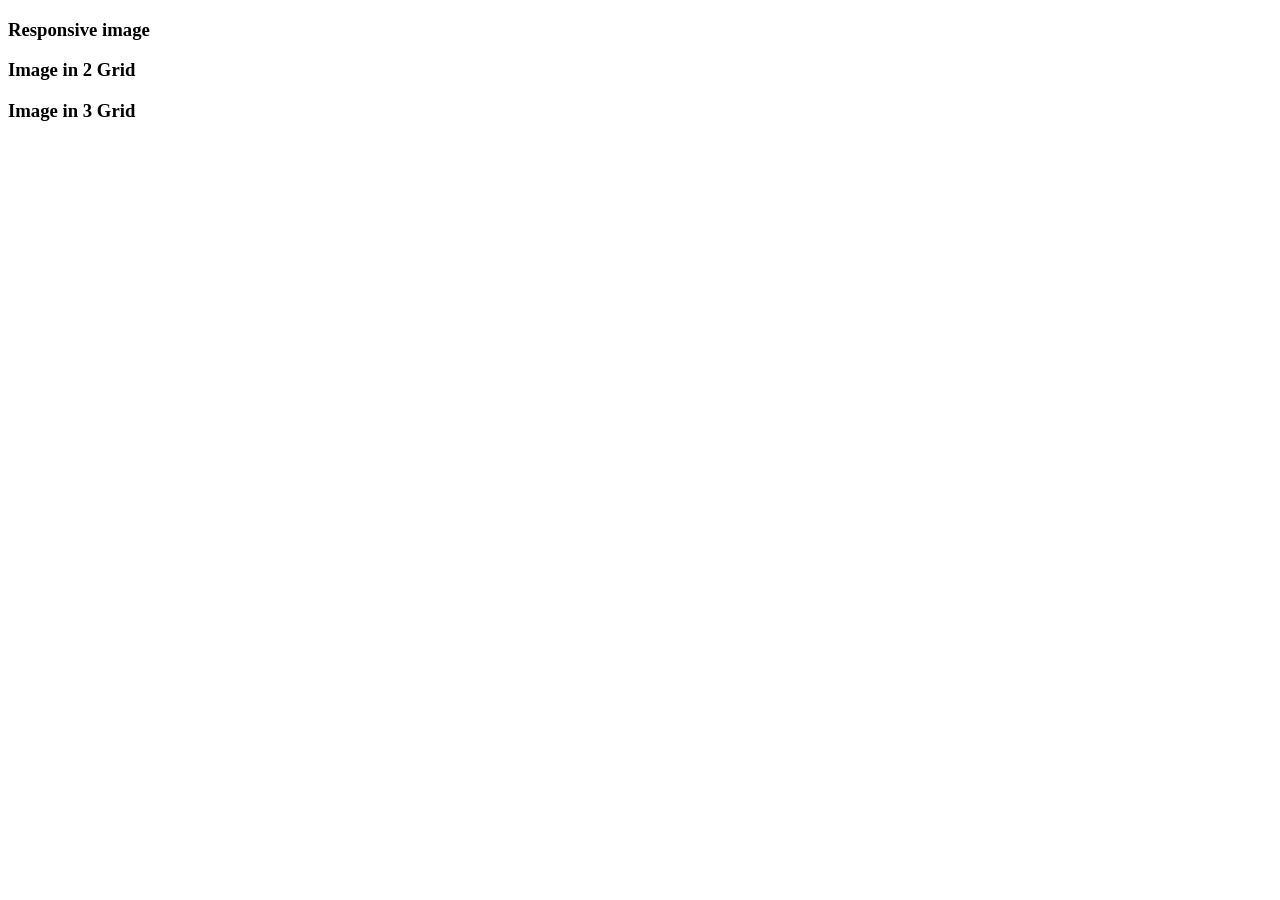
<file: images.html>
<!doctype html>
<html lang="en">
  <head>
    <meta charset="UTF-8" />
    <meta
      name="viewport"
      content="width=device-width, user-scalable=no, initial-scale=1.0, maximum-scale=1.0, minimum-scale=1.0"
    />
    <meta http-equiv="X-UA-Compatible" content="ie=edge" />
    <title>Images | TailAdmin - Tailwind CSS Admin Dashboard Template</title>
  </head>
  <body
    x-data="{ page: 'images', 'loaded': true, 'darkMode': false, 'stickyMenu': false, 'sidebarToggle': false, 'scrollTop': false }"
    x-init="
         darkMode = JSON.parse(localStorage.getItem('darkMode'));
         $watch('darkMode', value => localStorage.setItem('darkMode', JSON.stringify(value)))"
    :class="{'dark bg-gray-900': darkMode === true}"
  >
    <!-- ===== Preloader Start ===== -->
    <include src="./partials/preloader.html"></include>
    <!-- ===== Preloader End ===== -->

    <!-- ===== Page Wrapper Start ===== -->
    <div class="flex h-screen overflow-hidden">
      <!-- ===== Sidebar Start ===== -->
      <include src="./partials/sidebar.html"></include>
      <!-- ===== Sidebar End ===== -->

      <!-- ===== Content Area Start ===== -->
      <div
        class="relative flex flex-col flex-1 overflow-x-hidden overflow-y-auto"
      >
        <!-- Small Device Overlay Start -->
        <include src="./partials/overlay.html" />
        <!-- Small Device Overlay End -->

        <!-- ===== Header Start ===== -->
        <include src="./partials/header.html" />
        <!-- ===== Header End ===== -->

        <!-- ===== Main Content Start ===== -->
        <main>
          <div class="p-4 mx-auto max-w-(--breakpoint-2xl) md:p-6">
            <!-- Breadcrumb Start -->
            <div x-data="{ pageName: `Images`}">
              <include src="./partials/breadcrumb.html" />
            </div>
            <!-- Breadcrumb End -->

            <div class="space-y-5 sm:space-y-6">
              <div
                class="rounded-2xl border border-gray-200 bg-white dark:border-gray-800 dark:bg-white/[0.03]"
              >
                <div class="px-6 py-5">
                  <h3
                    class="text-base font-medium text-gray-800 dark:text-white/90"
                  >
                    Responsive image
                  </h3>
                </div>
                <div
                  class="p-4 border-t border-gray-100 dark:border-gray-800 sm:p-6"
                >
                  <include src="./partials/grid-image/image-01.html" />
                </div>
              </div>

              <div
                class="rounded-2xl border border-gray-200 bg-white dark:border-gray-800 dark:bg-white/[0.03]"
              >
                <div class="px-6 py-5">
                  <h3
                    class="text-base font-medium text-gray-800 dark:text-white/90"
                  >
                    Image in 2 Grid
                  </h3>
                </div>
                <div
                  class="p-4 border-t border-gray-100 dark:border-gray-800 sm:p-6"
                >
                  <include src="./partials/grid-image/image-02.html" />
                </div>
              </div>

              <div
                class="rounded-2xl border border-gray-200 bg-white dark:border-gray-800 dark:bg-white/[0.03]"
              >
                <div class="px-6 py-5">
                  <h3
                    class="text-base font-medium text-gray-800 dark:text-white/90"
                  >
                    Image in 3 Grid
                  </h3>
                </div>
                <div
                  class="p-4 border-t border-gray-100 dark:border-gray-800 sm:p-6"
                >
                  <include src="./partials/grid-image/image-03.html" />
                </div>
              </div>
            </div>
          </div>
        </main>
        <!-- ===== Main Content End ===== -->
      </div>
      <!-- ===== Content Area End ===== -->
    </div>
    <!-- ===== Page Wrapper End ===== -->
  </body>
</html>
</file>
